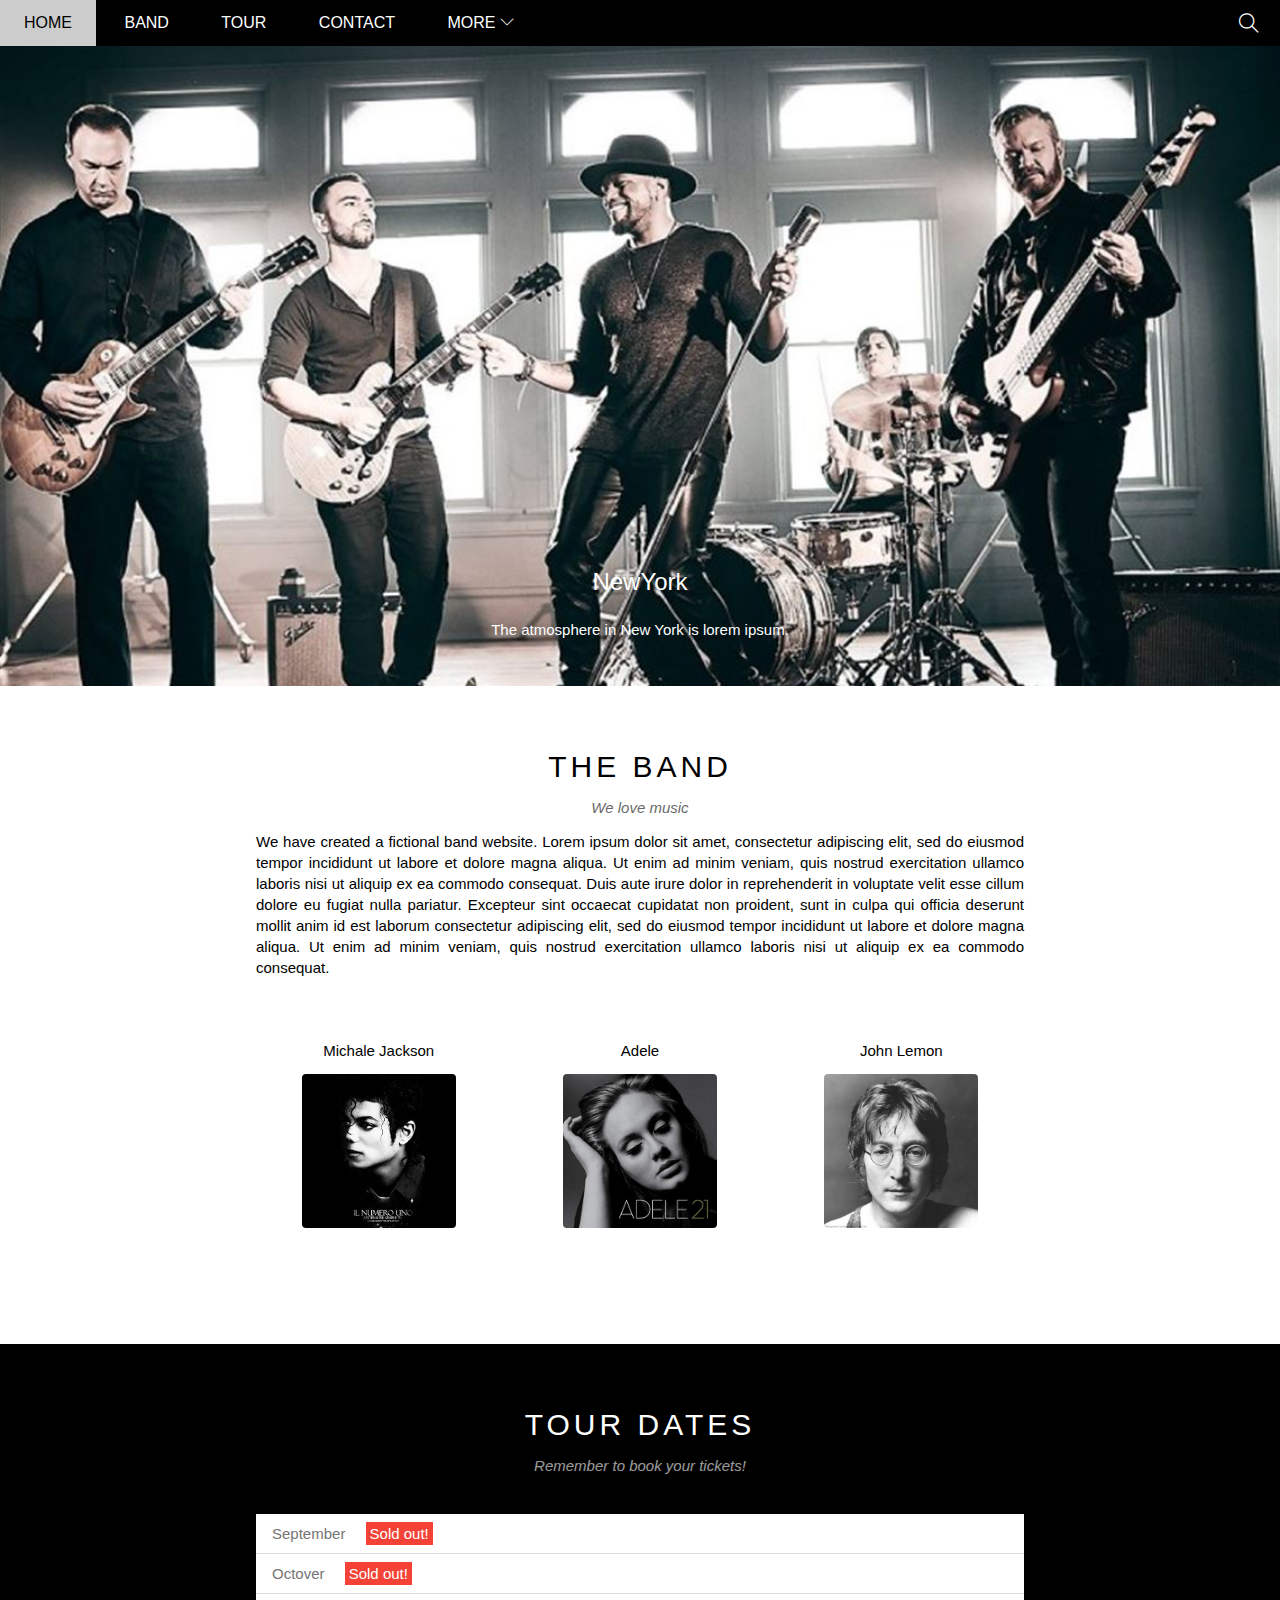
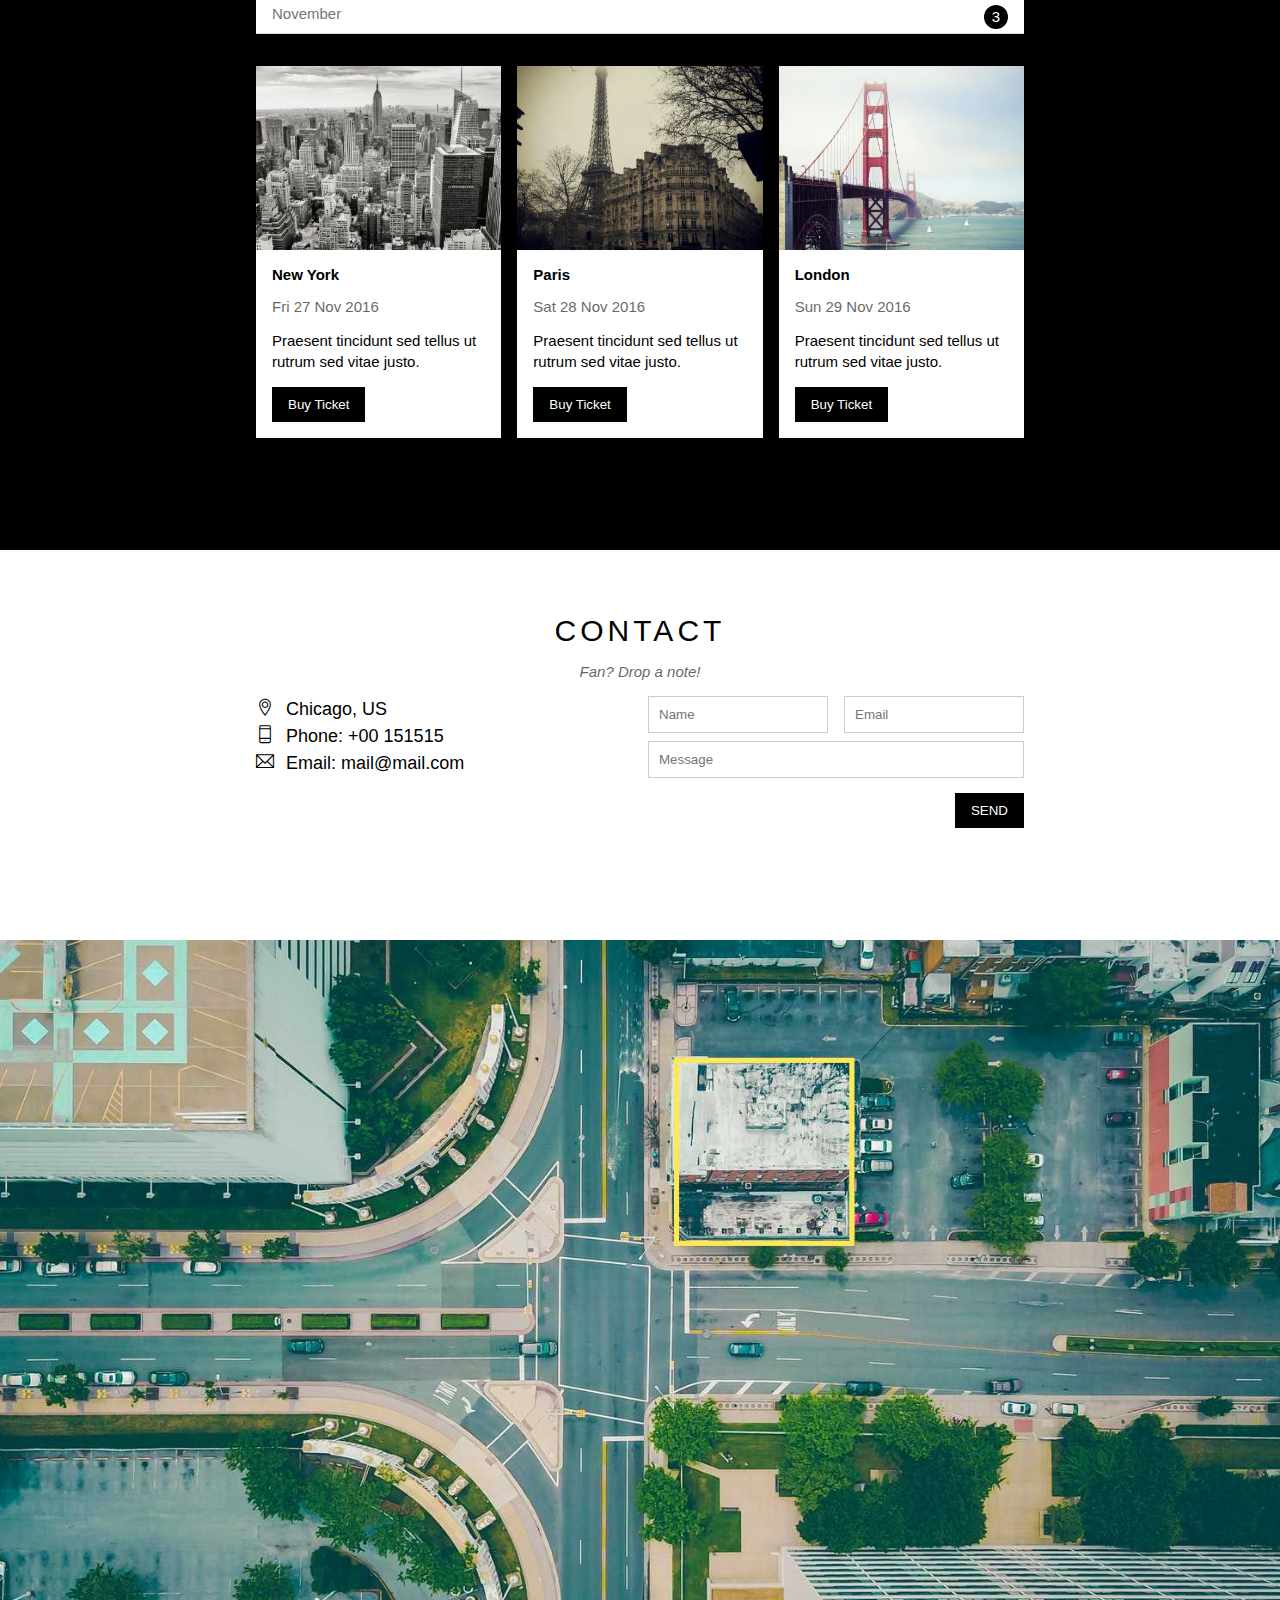
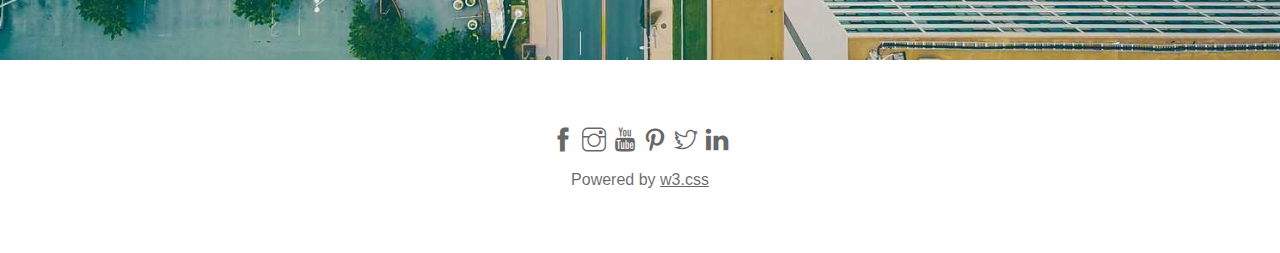
<file: index.html>
<!DOCTYPE html>
<html lang="en">
<head>
    <meta charset="UTF-8">
    <meta http-equiv="X-UA-Compatible" content="IE=edge">
    <meta name="viewport" content="width=device-width, initial-scale=1.0">
    <title>The Band</title>
    <link rel="icon" href="[data-uri]" type="image/x-icon" />
    <link rel="stylesheet" href="./assets/css/style.css">
    <link rel="stylesheet" href="./assets/font/themify-icons/themify-icons.css">
    <link rel="stylesheet" href="./assets/css/responsive.css">
</head>
<body>
    <div id="main">
        
        <div id="header">

            <ul id="nav">
                <li><a href="#">Home</a></li>
                <li><a href="#band">Band</a></li>
                <li><a href="#tour">Tour</a></li>
                <li><a href="#contact">Contact</a></li>
                <li><a href="#">
                    More
                        <i class="nav-arrow-down ti-angle-down"></i>
                </a>
                    <ul class="subnav">
                        <li><a href="#">Merchandise</a></li>
                        <li><a href="#">Extras</a></li>
                        <li><a href="#">Media</a></li>
                    </ul>
                </li>
                
            </ul>

            <div class="search-btn">
                <i class="search-icon ti-search"></i>
            </div>

            <div id="mobile-menu"  class="mobile-menu-btn">
                <i class="menu-icon ti-menu"></i>
            </div>

        </div>

        <div id="slider">
            <div class="text-content">
                <h2 class="text-heading">NewYork</h2>
                <div class="text-description">The atmosphere in New York is lorem ipsum.</div>
            </div>
        </div>

        <div id="content">
            <div id="band" class="content-section">
                <h2 class="section-heading">THE BAND</h2>
                <p class="section-sub-heading">We love music</p>
                <p class="about-text">
                    We have created a fictional band website. Lorem ipsum dolor sit amet, consectetur adipiscing elit, sed do eiusmod tempor incididunt ut labore et dolore magna aliqua. Ut enim ad minim veniam, quis nostrud exercitation ullamco laboris nisi ut aliquip ex ea commodo consequat. Duis aute irure dolor in reprehenderit in voluptate velit esse cillum dolore eu fugiat nulla pariatur. Excepteur sint occaecat cupidatat non proident, sunt in culpa qui officia deserunt mollit anim id est laborum consectetur adipiscing elit, sed do eiusmod tempor incididunt ut labore et dolore magna aliqua. Ut enim ad minim veniam, quis nostrud exercitation ullamco laboris nisi ut aliquip ex ea commodo consequat.
                </p>
                
                <div class="row member-list">
                    <div class="col col-third text-center s-col-full mt-32">
                    <p class="member-name">Michale Jackson</p>
                    <img src="./assets/img/team/member2.jpg" alt="Name" class="member-img">
                    </div>

                    <div class="col col-third text-center s-col-full mt-32">
                        <p class="member-name">Adele</p>
                        <img src="./assets/img/team/member3.jpg" alt="Name" class="member-img">
                        </div>

                    <div class="col col-third text-center s-col-full mt-32">
                        <p class="member-name">John Lemon</p>
                        <img src="./assets/img/team/member4.jpg" alt="Name" class="member-img">
                        </div>
                    
                      
                </div>    
            </div>

            <div id="tour" class="tour-section">
                <div class="content-section">
                    <h2 class="section-heading text-white">TOUR DATES</h2>
                    <p class="section-sub-heading text-white">Remember to book your tickets!</p>
                    <ul class="tickets-list">
                        <li>September <span class="sold-out">Sold out!</span></li>
                        <li>Octover <span class="sold-out">Sold out!</span></li>
                        <li>November <span class="quantity">3</span></li>
                    </ul>

                    <div class="row places-list">
                        <div class="col col-third mt-16 s-col-full">
                            <img src="./assets/img/places/place1.jpg" alt="New York" class="place-img">
                            <div class="place-body">
                                <h3 class="place-heading">New York</h3>
                                <p class="place-time">Fri 27 Nov 2016</p>
                                <p class="place-desc">Praesent tincidunt sed tellus ut rutrum sed vitae justo.</p>
                                <button class="btn js-buy-ticket">Buy Ticket</button>
                            </div>
                        </div>
    
                        <div class="col col-third mt-16 s-col-full">
                            <img src="./assets/img/places/place2.jpg" alt="New York" class="place-img">
                            <div class="place-body">
                                <h3 class="place-heading">Paris</h3>
                                <p class="place-time">Sat 28 Nov 2016</p>
                                <p class="place-desc">Praesent tincidunt sed tellus ut rutrum sed vitae justo.</p>
                                <button class="btn js-buy-ticket">Buy Ticket</button>
                            </div>
                        </div>
    
                        <div class="col col-third mt-16 s-col-full">
                            <img src="./assets/img/places/place3.jpg" alt="New York" class="place-img">
                            <div class="place-body">
                                <h3 class="place-heading">London</h3>
                                <p class="place-time">Sun 29 Nov 2016</p>
                                <p class="place-desc">Praesent tincidunt sed tellus ut rutrum sed vitae justo.</p>
                                <button class="btn js-buy-ticket">Buy Ticket</button>
                            </div>
                        </div>

                        
                    </div>
                </div>
                </div>

                

            <div id="contact" class="content-section">
                <h2 class="section-heading">CONTACT</h2>
                <p class="section-sub-heading">Fan? Drop a note!</p>
                
                <div class="row contact-content">

                    <div class="col col-half s-col-full contact-infor">
                        <p><i class="ti-location-pin"></i>Chicago, US</p>
                        <p><i class="ti-mobile"></i>Phone: +00 151515</p>
                        <p><i class="ti-email"></i>Email: mail@mail.com</p>
                    </div>

                    <div class="col col-half s-col-full contact-form">
                        <form action="">
                            <div class="row">
                                <div class="col col-half s-col-full">
                                    <input type="text" name="" id="" class="form-control" placeholder="Name" required>
                                </div>
                                <div class="col col-half s-col-full">
                                    <input type="email" name="" id="" class="form-control" placeholder="Email" required>
                                </div>

                                
                            </div>
                            <div class="row mt-8">
                                <div class="col col-full">
                                    <input type="text" name="" id="" class="form-control" placeholder="Message" required>
                                </div>
                            </div>

                            <input class="btn mt-16 pull-right" type="submit" value="SEND">
                        </form>
                    </div>
                </div>
            </div>

            
            <img src="./assets/img/fotter/map.jpg" alt="Map" class="map-section">
            

        </div>

        <div id="footer">
            <div class="social-list">
                <a href=""><i class="ti-facebook"></i></a>
                <a href=""><i class="ti-instagram"></i></a>
                <a href=""><i class="ti-youtube"></i></a>
                <a href=""><i class="ti-pinterest"></i></a>
                <a href=""><i class="ti-twitter"></i></a>
                <a href=""><i class="ti-linkedin"></i></a>
            </div>
            <p class="Copyright">Powered by <a href="https://www.w3schools.com/w3css/default.asp">w3.css</a></p>
        </div>

    </div>
    <div class="modal js-modal">
        <div class="modal-container js-modal-container">
            <div class="modal-close js-modal-close">
                <i class="ti-close"></i>

            </div>

            <div class="modal-header">
                <i class="modal-shopping-icon ti-bag"></i>
                Tickets
            </div>
            
            <div class="modal-body">
                <label for="ticket-quantity" class="modal-label">
                    <i class="ti-shopping-cart"></i>
                    Tickets, $15 per person
                </label>
                <input id="ticket-quantity" type="text" class="modal-input" placeholder="How many?">

                <label for="ticket-email" class="modal-label">
                    <i class="ti-user"></i>
                    Send To
                </label>
                <input id="ticket-email" type="text" class="modal-input" placeholder="Enter email...">
                
                <button id="buy-tickets">
                    Pay
                    <i class="ti-check"></i>
                </button>
            </div>

            <footer class="modal-footer">
                <p class="modal-help">Need <a href="">help?</a></p>
            </footer>
        </div>
    </div>

    
    <script>
        const buyBtns = document.querySelectorAll('.js-buy-ticket')
        const modal = document.querySelector('.modal')
        const modalClose = document.querySelector('.js-modal-close')

        const modalContainer = document.querySelector('.js-modal-container') // Ngăn việc click vào container thì đóng luôn

        //Hàm hiển thị mua đồ mua vé (thêm class open vào modal)
        function showbuyTickets() {
            modal.classList.add('open')
        }

        // Lặp qua từng thẻ button và nghe click
        for(const buyBtn of buyBtns) {
            buyBtn.addEventListener('click', showbuyTickets)
        }

        // Hàm ẩn modal mua vé (gỡ bỏ class open của modal)
        function hideBuyTickets() {
            modal.classList.remove('open')
        }

        //Nghe hành vi click vào button close
        modalClose.addEventListener('click', hideBuyTickets)

        modal.addEventListener('click',hideBuyTickets)

        modalContainer.addEventListener('click', function (event) {
            event.stopPropagation()
        })
        
    </script>
    
    <script>
        var header = document.getElementById('header');
        var mobileMenu = document.getElementById('mobile-menu');
        var headerHeight = header.clientHeight;

        // Đóng mở mobile menu
        mobileMenu.onclick = function(){
            var isClose = header.clientHeight === headerHeight;
            if(isClose){
                header.style.height ='auto';   
            }else {
                header.style.height = null;
            }
        }

        // Tự động đóng khi chọn menu
        var menuItems = document.querySelectorAll('#nav li a[href*="#"]')
        for(var i=0;i<menuItems.length;i++){
            var menuItem =menuItems[i];
            
            
            menuItem.onclick = function(Event) {
                var isParentMenu = this.nextElementSibling && this.nextElementSibling.classList.contains('subnav');
                if(isParentMenu){
                    Event.preventDefault();
                }
                else {
                    header.style.height = null;
                }
            }
        }
    </script>

</body>
</html>
</file>
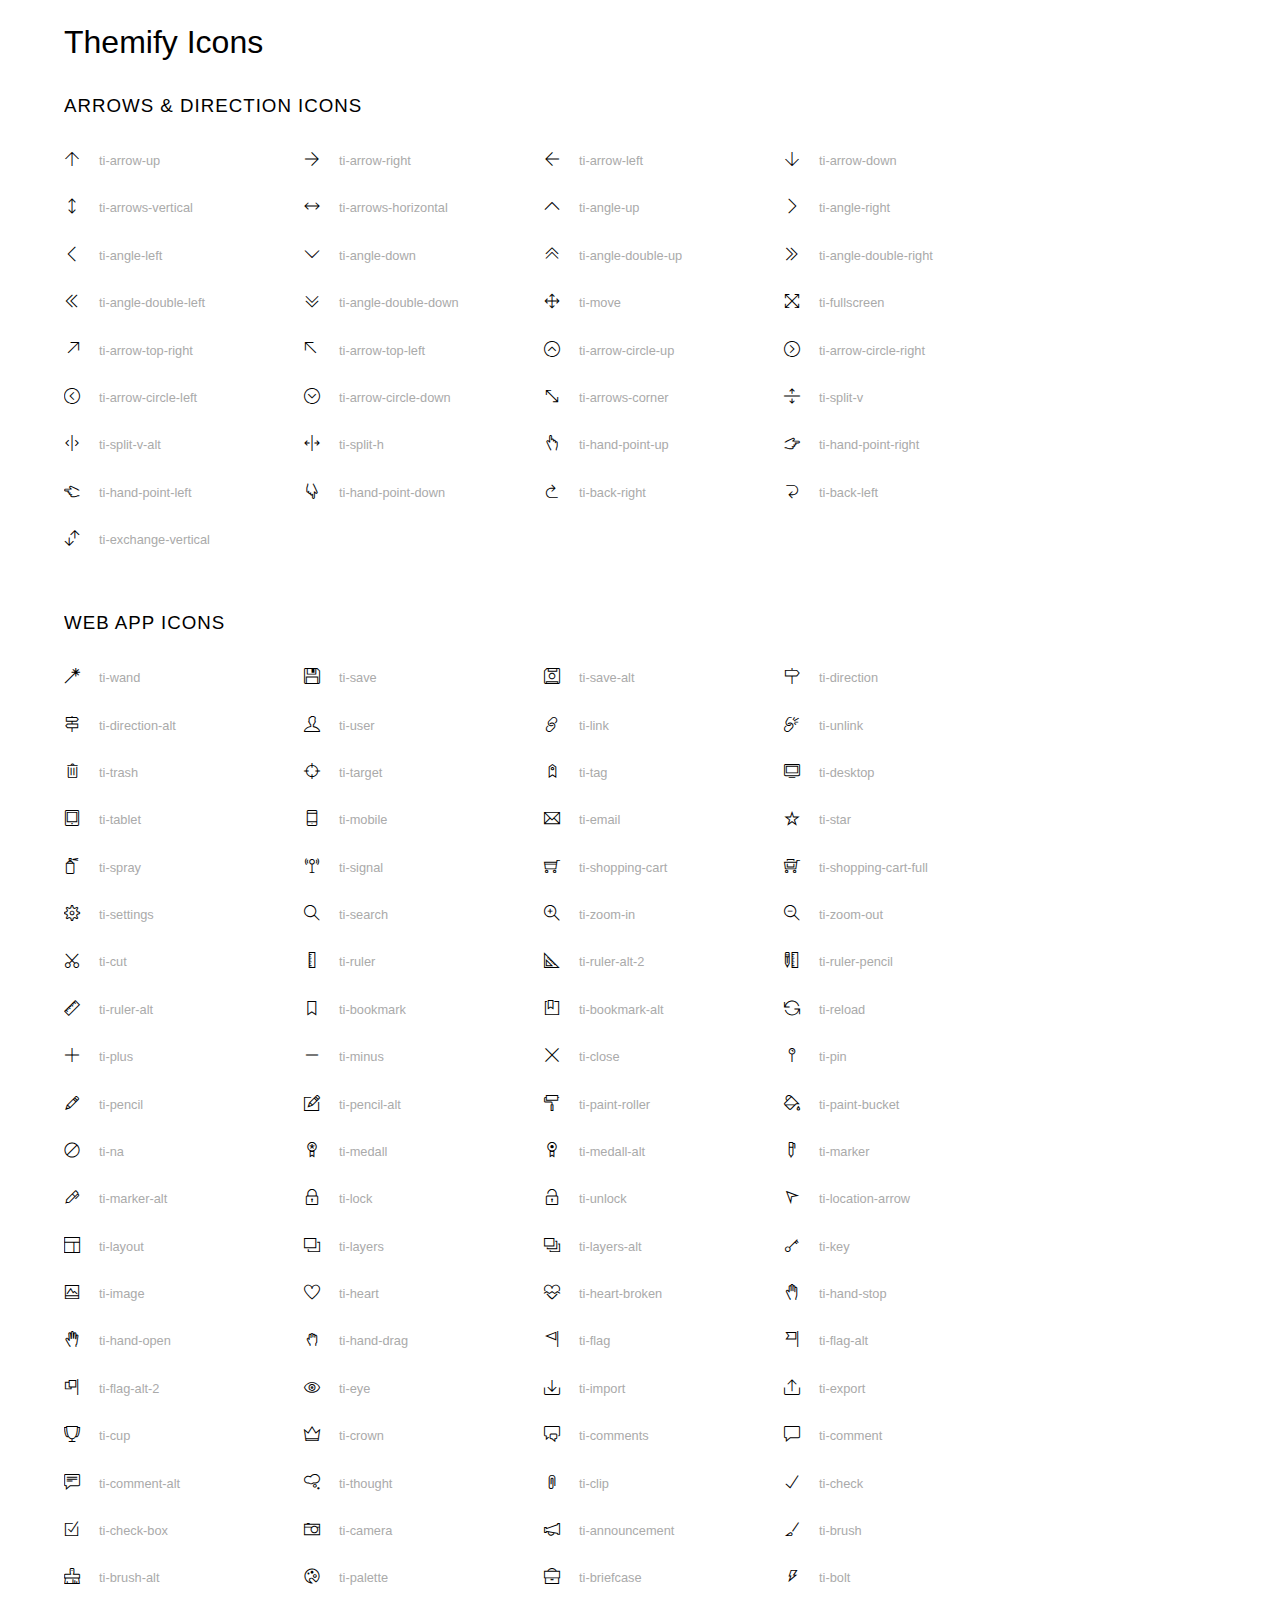
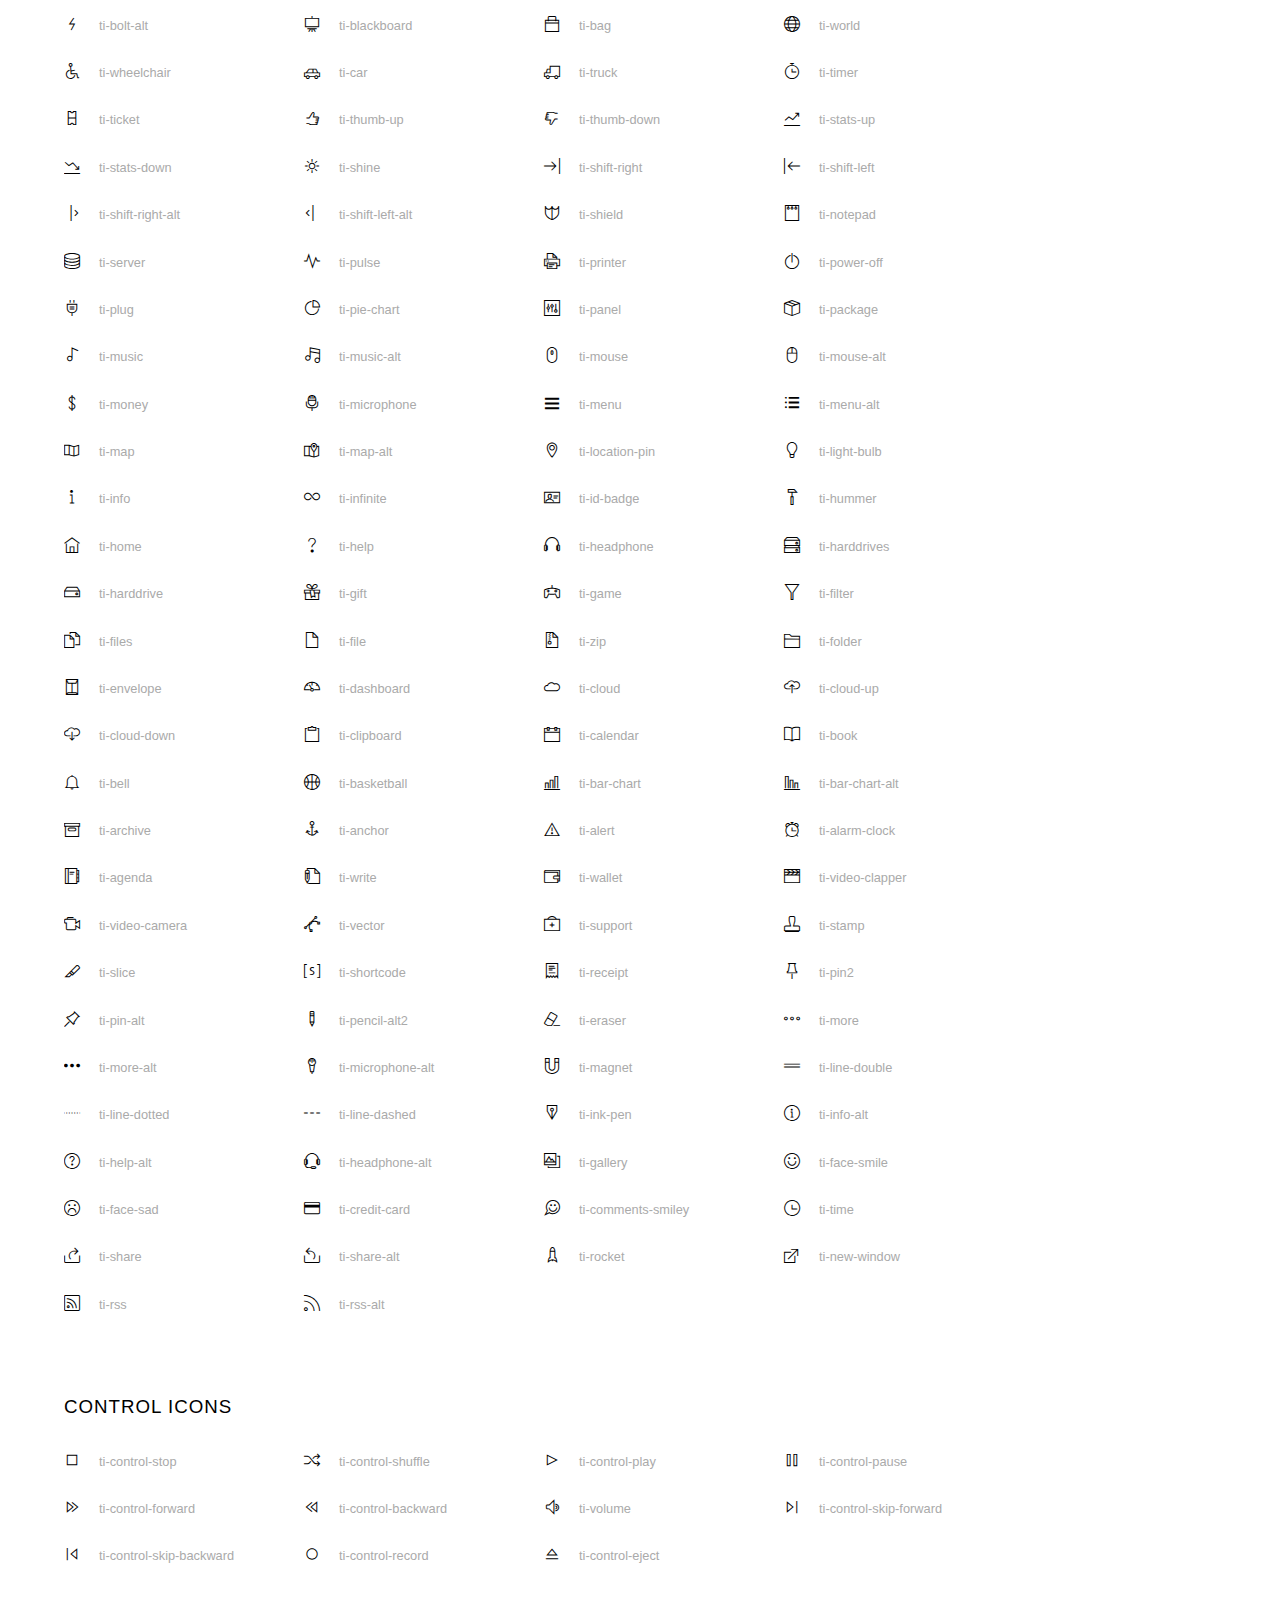
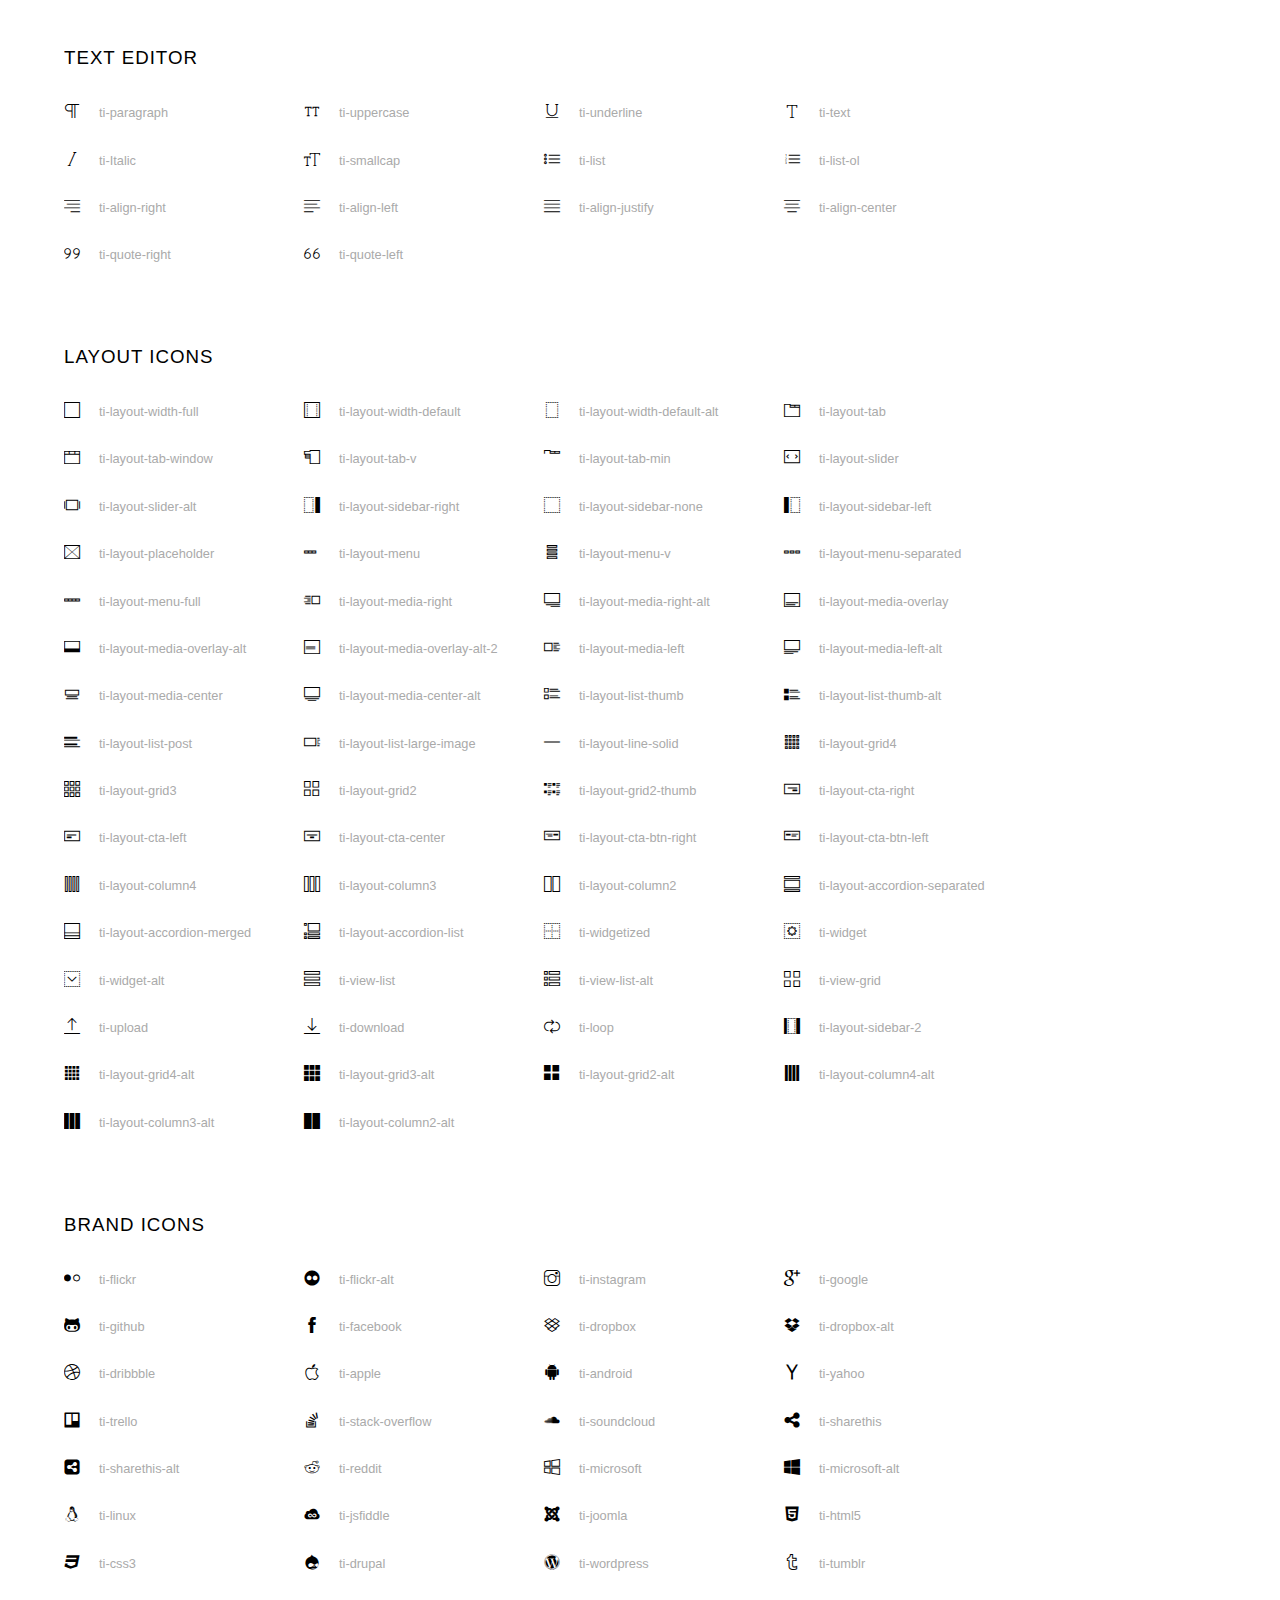
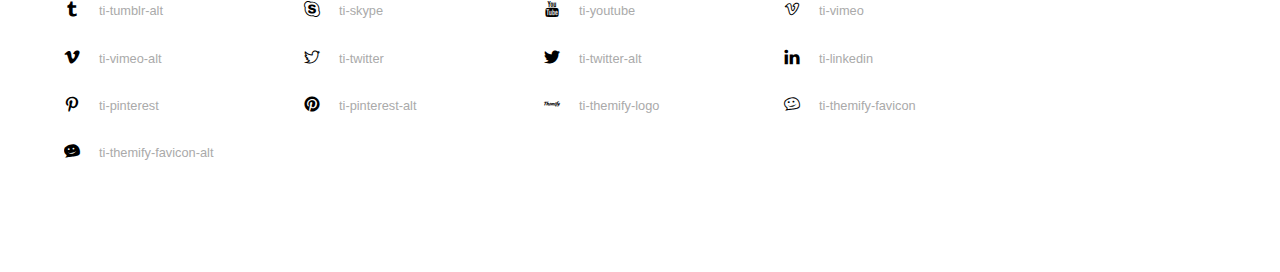
<file: assets/font/themify-icons/index.html>
<!doctype html>
<html>
<head>
	<meta charset="utf-8">
	<title>Themify Icon Font</title>
	<meta name="viewport" content="width=device-width">
	<link rel="stylesheet" href="demo-files/demo.css">
	<link rel="stylesheet" href="themify-icons.css">
	<!--[if lt IE 8]><!-->
	<link rel="stylesheet" href="ie7/ie7.css">
	<!--<![endif]-->
</head>
<body>
	<h1>Themify Icons</h1>

	<div class="icon-section">

		<div class="icon-section">
			<h3>Arrows &amp; Direction Icons </h3>

			<div class="icon-container">
				<span class="ti-arrow-up"></span><span class="icon-name"> ti-arrow-up</span>
			</div>
			<div class="icon-container">
				<span class="ti-arrow-right"></span><span class="icon-name"> ti-arrow-right</span>
			</div>
			<div class="icon-container">
				<span class="ti-arrow-left"></span><span class="icon-name"> ti-arrow-left</span>
			</div>
			<div class="icon-container">
				<span class="ti-arrow-down"></span><span class="icon-name"> ti-arrow-down</span>
			</div>
			<div class="icon-container">
				<span class="ti-arrows-vertical"></span><span class="icon-name"> ti-arrows-vertical</span>
			</div>
			<div class="icon-container">
				<span class="ti-arrows-horizontal"></span><span class="icon-name"> ti-arrows-horizontal</span>
			</div>
			<div class="icon-container">
				<span class="ti-angle-up"></span><span class="icon-name"> ti-angle-up</span>
			</div>
			<div class="icon-container">
				<span class="ti-angle-right"></span><span class="icon-name"> ti-angle-right</span>
			</div>
			<div class="icon-container">
				<span class="ti-angle-left"></span><span class="icon-name"> ti-angle-left</span>
			</div>
			<div class="icon-container">
				<span class="ti-angle-down"></span><span class="icon-name"> ti-angle-down</span>
			</div>	
			<div class="icon-container">
				<span class="ti-angle-double-up"></span><span class="icon-name"> ti-angle-double-up</span>
			</div>
			<div class="icon-container">
				<span class="ti-angle-double-right"></span><span class="icon-name"> ti-angle-double-right</span>
			</div>
			<div class="icon-container">
				<span class="ti-angle-double-left"></span><span class="icon-name"> ti-angle-double-left</span>
			</div>
			<div class="icon-container">
				<span class="ti-angle-double-down"></span><span class="icon-name"> ti-angle-double-down</span>
			</div>					
			<div class="icon-container">
				<span class="ti-move"></span><span class="icon-name"> ti-move</span>
			</div>
			<div class="icon-container">
				<span class="ti-fullscreen"></span><span class="icon-name"> ti-fullscreen</span>
			</div>
			<div class="icon-container">
				<span class="ti-arrow-top-right"></span><span class="icon-name"> ti-arrow-top-right</span>
			</div>
			<div class="icon-container">
				<span class="ti-arrow-top-left"></span><span class="icon-name"> ti-arrow-top-left</span>
			</div>
			<div class="icon-container">
				<span class="ti-arrow-circle-up"></span><span class="icon-name"> ti-arrow-circle-up</span>
			</div>
			<div class="icon-container">
				<span class="ti-arrow-circle-right"></span><span class="icon-name"> ti-arrow-circle-right</span>
			</div>
			<div class="icon-container">
				<span class="ti-arrow-circle-left"></span><span class="icon-name"> ti-arrow-circle-left</span>
			</div>
			<div class="icon-container">
				<span class="ti-arrow-circle-down"></span><span class="icon-name"> ti-arrow-circle-down</span>
			</div>
			<div class="icon-container">
				<span class="ti-arrows-corner"></span><span class="icon-name"> ti-arrows-corner</span>
			</div>
			<div class="icon-container">
				<span class="ti-split-v"></span><span class="icon-name"> ti-split-v</span>
			</div>

			<div class="icon-container">
				<span class="ti-split-v-alt"></span><span class="icon-name"> ti-split-v-alt</span>
			</div>
			<div class="icon-container">
				<span class="ti-split-h"></span><span class="icon-name"> ti-split-h</span>
			</div>
			<div class="icon-container">
				<span class="ti-hand-point-up"></span><span class="icon-name"> ti-hand-point-up</span>
			</div>
			<div class="icon-container">
				<span class="ti-hand-point-right"></span><span class="icon-name"> ti-hand-point-right</span>
			</div>
			<div class="icon-container">
				<span class="ti-hand-point-left"></span><span class="icon-name"> ti-hand-point-left</span>
			</div>
			<div class="icon-container">
				<span class="ti-hand-point-down"></span><span class="icon-name"> ti-hand-point-down</span>
			</div>
			<div class="icon-container">
				<span class="ti-back-right"></span><span class="icon-name"> ti-back-right</span>
			</div>
			<div class="icon-container">
				<span class="ti-back-left"></span><span class="icon-name"> ti-back-left</span>
			</div>
			<div class="icon-container">
				<span class="ti-exchange-vertical"></span><span class="icon-name"> ti-exchange-vertical</span>
			</div>

		</div> <!-- Arrows Icons -->



		<h3>Web App Icons</h3>
		
		<div class="icon-section">

			<div class="icon-container">
				<span class="ti-wand"></span><span class="icon-name"> ti-wand</span>
			</div>
			<div class="icon-container">
				<span class="ti-save"></span><span class="icon-name"> ti-save</span>
			</div>
			<div class="icon-container">
				<span class="ti-save-alt"></span><span class="icon-name"> ti-save-alt</span>
			</div>

			<div class="icon-container">
				<span class="ti-direction"></span><span class="icon-name"> ti-direction</span>
			</div>
			<div class="icon-container">
				<span class="ti-direction-alt"></span><span class="icon-name"> ti-direction-alt</span>
			</div>
			<div class="icon-container">
				<span class="ti-user"></span><span class="icon-name"> ti-user</span>
			</div>
			<div class="icon-container">
				<span class="ti-link"></span><span class="icon-name"> ti-link</span>
			</div>
			<div class="icon-container">
				<span class="ti-unlink"></span><span class="icon-name"> ti-unlink</span>
			</div>
			<div class="icon-container">
				<span class="ti-trash"></span><span class="icon-name"> ti-trash</span>
			</div>
			<div class="icon-container">
				<span class="ti-target"></span><span class="icon-name"> ti-target</span>
			</div>
			<div class="icon-container">
				<span class="ti-tag"></span><span class="icon-name"> ti-tag</span>
			</div>
			<div class="icon-container">
				<span class="ti-desktop"></span><span class="icon-name"> ti-desktop</span>
			</div>
			<div class="icon-container">
				<span class="ti-tablet"></span><span class="icon-name"> ti-tablet</span>
			</div>
			<div class="icon-container">
				<span class="ti-mobile"></span><span class="icon-name"> ti-mobile</span>
			</div>
			<div class="icon-container">
				<span class="ti-email"></span><span class="icon-name"> ti-email</span>
			</div>	
			<div class="icon-container">
				<span class="ti-star"></span><span class="icon-name"> ti-star</span>
			</div>
			<div class="icon-container">
				<span class="ti-spray"></span><span class="icon-name"> ti-spray</span>
			</div>
			<div class="icon-container">
				<span class="ti-signal"></span><span class="icon-name"> ti-signal</span>
			</div>
			<div class="icon-container">
				<span class="ti-shopping-cart"></span><span class="icon-name"> ti-shopping-cart</span>
			</div>
			<div class="icon-container">
				<span class="ti-shopping-cart-full"></span><span class="icon-name"> ti-shopping-cart-full</span>
			</div>
			<div class="icon-container">
				<span class="ti-settings"></span><span class="icon-name"> ti-settings</span>
			</div>
			<div class="icon-container">
				<span class="ti-search"></span><span class="icon-name"> ti-search</span>
			</div>
			<div class="icon-container">
				<span class="ti-zoom-in"></span><span class="icon-name"> ti-zoom-in</span>
			</div>
			<div class="icon-container">
				<span class="ti-zoom-out"></span><span class="icon-name"> ti-zoom-out</span>
			</div>
			<div class="icon-container">
				<span class="ti-cut"></span><span class="icon-name"> ti-cut</span>
			</div>
			<div class="icon-container">
				<span class="ti-ruler"></span><span class="icon-name"> ti-ruler</span>
			</div>
			<div class="icon-container">
				<span class="ti-ruler-alt-2"></span><span class="icon-name"> ti-ruler-alt-2</span>
			</div>			
			<div class="icon-container">
				<span class="ti-ruler-pencil"></span><span class="icon-name"> ti-ruler-pencil</span>
			</div>
			<div class="icon-container">
				<span class="ti-ruler-alt"></span><span class="icon-name"> ti-ruler-alt</span>
			</div>
			<div class="icon-container">
				<span class="ti-bookmark"></span><span class="icon-name"> ti-bookmark</span>
			</div>
			<div class="icon-container">
				<span class="ti-bookmark-alt"></span><span class="icon-name"> ti-bookmark-alt</span>
			</div>
			<div class="icon-container">
				<span class="ti-reload"></span><span class="icon-name"> ti-reload</span>
			</div>
			<div class="icon-container">
				<span class="ti-plus"></span><span class="icon-name"> ti-plus</span>
			</div>
			<div class="icon-container">
				<span class="ti-minus"></span><span class="icon-name"> ti-minus</span>
			</div>
			<div class="icon-container">
				<span class="ti-close"></span><span class="icon-name"> ti-close</span>
			</div>			
			<div class="icon-container">
				<span class="ti-pin"></span><span class="icon-name"> ti-pin</span>
			</div>
			<div class="icon-container">
				<span class="ti-pencil"></span><span class="icon-name"> ti-pencil</span>
			</div>
					
		  	<div class="icon-container">
				<span class="ti-pencil-alt"></span><span class="icon-name"> ti-pencil-alt</span>
			</div>
			<div class="icon-container">
				<span class="ti-paint-roller"></span><span class="icon-name"> ti-paint-roller</span>
			</div>
			<div class="icon-container">
				<span class="ti-paint-bucket"></span><span class="icon-name"> ti-paint-bucket</span>
			</div>
			<div class="icon-container">
				<span class="ti-na"></span><span class="icon-name"> ti-na</span>
			</div>
			<div class="icon-container">
				<span class="ti-medall"></span><span class="icon-name"> ti-medall</span>
			</div>
			<div class="icon-container">
				<span class="ti-medall-alt"></span><span class="icon-name"> ti-medall-alt</span>
			</div>
			<div class="icon-container">
				<span class="ti-marker"></span><span class="icon-name"> ti-marker</span>
			</div>
			<div class="icon-container">
				<span class="ti-marker-alt"></span><span class="icon-name"> ti-marker-alt</span>
			</div>

			<div class="icon-container">
				<span class="ti-lock"></span><span class="icon-name"> ti-lock</span>
			</div>
			<div class="icon-container">
				<span class="ti-unlock"></span><span class="icon-name"> ti-unlock</span>
			</div>
			<div class="icon-container">
				<span class="ti-location-arrow"></span><span class="icon-name"> ti-location-arrow</span>
			</div>
			<div class="icon-container">
				<span class="ti-layout"></span><span class="icon-name"> ti-layout</span>
			</div>
			<div class="icon-container">
				<span class="ti-layers"></span><span class="icon-name"> ti-layers</span>
			</div>
			<div class="icon-container">
				<span class="ti-layers-alt"></span><span class="icon-name"> ti-layers-alt</span>
			</div>
			<div class="icon-container">
				<span class="ti-key"></span><span class="icon-name"> ti-key</span>
			</div>
			<div class="icon-container">
				<span class="ti-image"></span><span class="icon-name"> ti-image</span>
			</div>
			<div class="icon-container">
				<span class="ti-heart"></span><span class="icon-name"> ti-heart</span>
			</div>
			<div class="icon-container">
				<span class="ti-heart-broken"></span><span class="icon-name"> ti-heart-broken</span>
			</div>
			<div class="icon-container">
				<span class="ti-hand-stop"></span><span class="icon-name"> ti-hand-stop</span>
			</div>
			<div class="icon-container">
				<span class="ti-hand-open"></span><span class="icon-name"> ti-hand-open</span>
			</div>
			<div class="icon-container">
				<span class="ti-hand-drag"></span><span class="icon-name"> ti-hand-drag</span>
			</div>
			<div class="icon-container">
				<span class="ti-flag"></span><span class="icon-name"> ti-flag</span>
			</div>
			<div class="icon-container">
				<span class="ti-flag-alt"></span><span class="icon-name"> ti-flag-alt</span>
			</div>
			<div class="icon-container">
				<span class="ti-flag-alt-2"></span><span class="icon-name"> ti-flag-alt-2</span>
			</div>
			<div class="icon-container">
				<span class="ti-eye"></span><span class="icon-name"> ti-eye</span>
			</div>
			<div class="icon-container">
				<span class="ti-import"></span><span class="icon-name"> ti-import</span>
			</div>			
			<div class="icon-container">
				<span class="ti-export"></span><span class="icon-name"> ti-export</span>
			</div>
			<div class="icon-container">
				<span class="ti-cup"></span><span class="icon-name"> ti-cup</span>
			</div>
			<div class="icon-container">
				<span class="ti-crown"></span><span class="icon-name"> ti-crown</span>
			</div>
			<div class="icon-container">
				<span class="ti-comments"></span><span class="icon-name"> ti-comments</span>
			</div>
			<div class="icon-container">
				<span class="ti-comment"></span><span class="icon-name"> ti-comment</span>
			</div>
			<div class="icon-container">
				<span class="ti-comment-alt"></span><span class="icon-name"> ti-comment-alt</span>
			</div>
			<div class="icon-container">
				<span class="ti-thought"></span><span class="icon-name"> ti-thought</span>
			</div>			
			<div class="icon-container">
				<span class="ti-clip"></span><span class="icon-name"> ti-clip</span>
			</div>

			<div class="icon-container">
				<span class="ti-check"></span><span class="icon-name"> ti-check</span>
			</div>
			<div class="icon-container">
				<span class="ti-check-box"></span><span class="icon-name"> ti-check-box</span>
			</div>
			<div class="icon-container">
				<span class="ti-camera"></span><span class="icon-name"> ti-camera</span>
			</div>
			<div class="icon-container">
				<span class="ti-announcement"></span><span class="icon-name"> ti-announcement</span>
			</div>
			<div class="icon-container">
				<span class="ti-brush"></span><span class="icon-name"> ti-brush</span>
			</div>
			<div class="icon-container">
				<span class="ti-brush-alt"></span><span class="icon-name"> ti-brush-alt</span>
			</div>
			<div class="icon-container">
				<span class="ti-palette"></span><span class="icon-name"> ti-palette</span>
			</div>			
			<div class="icon-container">
				<span class="ti-briefcase"></span><span class="icon-name"> ti-briefcase</span>
			</div>
			<div class="icon-container">
				<span class="ti-bolt"></span><span class="icon-name"> ti-bolt</span>
			</div>
			<div class="icon-container">
				<span class="ti-bolt-alt"></span><span class="icon-name"> ti-bolt-alt</span>
			</div>
			<div class="icon-container">
				<span class="ti-blackboard"></span><span class="icon-name"> ti-blackboard</span>
			</div>
			<div class="icon-container">
				<span class="ti-bag"></span><span class="icon-name"> ti-bag</span>
			</div>
			<div class="icon-container">
				<span class="ti-world"></span><span class="icon-name"> ti-world</span>
			</div>
			<div class="icon-container">
				<span class="ti-wheelchair"></span><span class="icon-name"> ti-wheelchair</span>
			</div>
			<div class="icon-container">
				<span class="ti-car"></span><span class="icon-name"> ti-car</span>
			</div>
			<div class="icon-container">
				<span class="ti-truck"></span><span class="icon-name"> ti-truck</span>
			</div>
			<div class="icon-container">
				<span class="ti-timer"></span><span class="icon-name"> ti-timer</span>
			</div>
			<div class="icon-container">
				<span class="ti-ticket"></span><span class="icon-name"> ti-ticket</span>
			</div>
			<div class="icon-container">
				<span class="ti-thumb-up"></span><span class="icon-name"> ti-thumb-up</span>
			</div>
			<div class="icon-container">
				<span class="ti-thumb-down"></span><span class="icon-name"> ti-thumb-down</span>
			</div>

			<div class="icon-container">
				<span class="ti-stats-up"></span><span class="icon-name"> ti-stats-up</span>
			</div>
			<div class="icon-container">
				<span class="ti-stats-down"></span><span class="icon-name"> ti-stats-down</span>
			</div>
			<div class="icon-container">
				<span class="ti-shine"></span><span class="icon-name"> ti-shine</span>
			</div>
			<div class="icon-container">
				<span class="ti-shift-right"></span><span class="icon-name"> ti-shift-right</span>
			</div>
			<div class="icon-container">
				<span class="ti-shift-left"></span><span class="icon-name"> ti-shift-left</span>
			</div>

			<div class="icon-container">
				<span class="ti-shift-right-alt"></span><span class="icon-name"> ti-shift-right-alt</span>
			</div>
			<div class="icon-container">
				<span class="ti-shift-left-alt"></span><span class="icon-name"> ti-shift-left-alt</span>
			</div>
			<div class="icon-container">
				<span class="ti-shield"></span><span class="icon-name"> ti-shield</span>
			</div>
			<div class="icon-container">
				<span class="ti-notepad"></span><span class="icon-name"> ti-notepad</span>
			</div>
			<div class="icon-container">
				<span class="ti-server"></span><span class="icon-name"> ti-server</span>
			</div>

			<div class="icon-container">
				<span class="ti-pulse"></span><span class="icon-name"> ti-pulse</span>
			</div>
			<div class="icon-container">
				<span class="ti-printer"></span><span class="icon-name"> ti-printer</span>
			</div>
			<div class="icon-container">
				<span class="ti-power-off"></span><span class="icon-name"> ti-power-off</span>
			</div>
			<div class="icon-container">
				<span class="ti-plug"></span><span class="icon-name"> ti-plug</span>
			</div>
			<div class="icon-container">
				<span class="ti-pie-chart"></span><span class="icon-name"> ti-pie-chart</span>
			</div>

			<div class="icon-container">
				<span class="ti-panel"></span><span class="icon-name"> ti-panel</span>
			</div>
			<div class="icon-container">
				<span class="ti-package"></span><span class="icon-name"> ti-package</span>
			</div>
			<div class="icon-container">
				<span class="ti-music"></span><span class="icon-name"> ti-music</span>
			</div>
			<div class="icon-container">
				<span class="ti-music-alt"></span><span class="icon-name"> ti-music-alt</span>
			</div>
			<div class="icon-container">
				<span class="ti-mouse"></span><span class="icon-name"> ti-mouse</span>
			</div>
			<div class="icon-container">
				<span class="ti-mouse-alt"></span><span class="icon-name"> ti-mouse-alt</span>
			</div>
			<div class="icon-container">
				<span class="ti-money"></span><span class="icon-name"> ti-money</span>
			</div>
			<div class="icon-container">
				<span class="ti-microphone"></span><span class="icon-name"> ti-microphone</span>
			</div>
			<div class="icon-container">
				<span class="ti-menu"></span><span class="icon-name"> ti-menu</span>
			</div>
			<div class="icon-container">
				<span class="ti-menu-alt"></span><span class="icon-name"> ti-menu-alt</span>
			</div>
			<div class="icon-container">
				<span class="ti-map"></span><span class="icon-name"> ti-map</span>
			</div>
			<div class="icon-container">
				<span class="ti-map-alt"></span><span class="icon-name"> ti-map-alt</span>
			</div>

			<div class="icon-container">
				<span class="ti-location-pin"></span><span class="icon-name"> ti-location-pin</span>
			</div>

			<div class="icon-container">
				<span class="ti-light-bulb"></span><span class="icon-name"> ti-light-bulb</span>
			</div>
			<div class="icon-container">
				<span class="ti-info"></span><span class="icon-name"> ti-info</span>
			</div>
			<div class="icon-container">
				<span class="ti-infinite"></span><span class="icon-name"> ti-infinite</span>
			</div>
			<div class="icon-container">
				<span class="ti-id-badge"></span><span class="icon-name"> ti-id-badge</span>
			</div>
			<div class="icon-container">
				<span class="ti-hummer"></span><span class="icon-name"> ti-hummer</span>
			</div>
			<div class="icon-container">
				<span class="ti-home"></span><span class="icon-name"> ti-home</span>
			</div>
			<div class="icon-container">
				<span class="ti-help"></span><span class="icon-name"> ti-help</span>
			</div>
			<div class="icon-container">
				<span class="ti-headphone"></span><span class="icon-name"> ti-headphone</span>
			</div>
			<div class="icon-container">
				<span class="ti-harddrives"></span><span class="icon-name"> ti-harddrives</span>
			</div>
			<div class="icon-container">
				<span class="ti-harddrive"></span><span class="icon-name"> ti-harddrive</span>
			</div>
			<div class="icon-container">
				<span class="ti-gift"></span><span class="icon-name"> ti-gift</span>
			</div>
			<div class="icon-container">
				<span class="ti-game"></span><span class="icon-name"> ti-game</span>
			</div>
			<div class="icon-container">
				<span class="ti-filter"></span><span class="icon-name"> ti-filter</span>
			</div>
			<div class="icon-container">
				<span class="ti-files"></span><span class="icon-name"> ti-files</span>
			</div>
			<div class="icon-container">
				<span class="ti-file"></span><span class="icon-name"> ti-file</span>
			</div>
			<div class="icon-container">
				<span class="ti-zip"></span><span class="icon-name"> ti-zip</span>
			</div>
			<div class="icon-container">
				<span class="ti-folder"></span><span class="icon-name"> ti-folder</span>
			</div>			
			<div class="icon-container">
				<span class="ti-envelope"></span><span class="icon-name"> ti-envelope</span>
			</div>


			<div class="icon-container">
				<span class="ti-dashboard"></span><span class="icon-name"> ti-dashboard</span>
			</div>
			<div class="icon-container">
				<span class="ti-cloud"></span><span class="icon-name"> ti-cloud</span>
			</div>
			<div class="icon-container">
				<span class="ti-cloud-up"></span><span class="icon-name"> ti-cloud-up</span>
			</div>
			<div class="icon-container">
				<span class="ti-cloud-down"></span><span class="icon-name"> ti-cloud-down</span>
			</div>
			<div class="icon-container">
				<span class="ti-clipboard"></span><span class="icon-name"> ti-clipboard</span>
			</div>
			<div class="icon-container">
				<span class="ti-calendar"></span><span class="icon-name"> ti-calendar</span>
			</div>
			<div class="icon-container">
				<span class="ti-book"></span><span class="icon-name"> ti-book</span>
			</div>
			<div class="icon-container">
				<span class="ti-bell"></span><span class="icon-name"> ti-bell</span>
			</div>
			<div class="icon-container">
				<span class="ti-basketball"></span><span class="icon-name"> ti-basketball</span>
			</div>
			<div class="icon-container">
				<span class="ti-bar-chart"></span><span class="icon-name"> ti-bar-chart</span>
			</div>
			<div class="icon-container">
				<span class="ti-bar-chart-alt"></span><span class="icon-name"> ti-bar-chart-alt</span>
			</div>


			<div class="icon-container">
				<span class="ti-archive"></span><span class="icon-name"> ti-archive</span>
			</div>
			<div class="icon-container">
				<span class="ti-anchor"></span><span class="icon-name"> ti-anchor</span>
			</div>

			<div class="icon-container">
				<span class="ti-alert"></span><span class="icon-name"> ti-alert</span>
			</div>
			<div class="icon-container">
				<span class="ti-alarm-clock"></span><span class="icon-name"> ti-alarm-clock</span>
			</div>
			<div class="icon-container">
				<span class="ti-agenda"></span><span class="icon-name"> ti-agenda</span>
			</div>
			<div class="icon-container">
				<span class="ti-write"></span><span class="icon-name"> ti-write</span>
			</div>

			<div class="icon-container">
				<span class="ti-wallet"></span><span class="icon-name"> ti-wallet</span>
			</div>
			<div class="icon-container">
				<span class="ti-video-clapper"></span><span class="icon-name"> ti-video-clapper</span>
			</div>
			<div class="icon-container">
				<span class="ti-video-camera"></span><span class="icon-name"> ti-video-camera</span>
			</div>
			<div class="icon-container">
				<span class="ti-vector"></span><span class="icon-name"> ti-vector</span>
			</div>

			<div class="icon-container">
				<span class="ti-support"></span><span class="icon-name"> ti-support</span>
			</div>
			<div class="icon-container">
				<span class="ti-stamp"></span><span class="icon-name"> ti-stamp</span>
			</div>
			<div class="icon-container">
				<span class="ti-slice"></span><span class="icon-name"> ti-slice</span>
			</div>
			<div class="icon-container">
				<span class="ti-shortcode"></span><span class="icon-name"> ti-shortcode</span>
			</div>
			<div class="icon-container">
				<span class="ti-receipt"></span><span class="icon-name"> ti-receipt</span>
			</div>
			<div class="icon-container">
				<span class="ti-pin2"></span><span class="icon-name"> ti-pin2</span>
			</div>
			<div class="icon-container">
				<span class="ti-pin-alt"></span><span class="icon-name"> ti-pin-alt</span>
			</div>
			<div class="icon-container">
				<span class="ti-pencil-alt2"></span><span class="icon-name"> ti-pencil-alt2</span>
			</div>
			<div class="icon-container">
				<span class="ti-eraser"></span><span class="icon-name"> ti-eraser</span>
			</div>			
			<div class="icon-container">
				<span class="ti-more"></span><span class="icon-name"> ti-more</span>
			</div>
			<div class="icon-container">
				<span class="ti-more-alt"></span><span class="icon-name"> ti-more-alt</span>
			</div>
			<div class="icon-container">
				<span class="ti-microphone-alt"></span><span class="icon-name"> ti-microphone-alt</span>
			</div>
			<div class="icon-container">
				<span class="ti-magnet"></span><span class="icon-name"> ti-magnet</span>
			</div>
			<div class="icon-container">
				<span class="ti-line-double"></span><span class="icon-name"> ti-line-double</span>
			</div>
			<div class="icon-container">
				<span class="ti-line-dotted"></span><span class="icon-name"> ti-line-dotted</span>
			</div>
			<div class="icon-container">
				<span class="ti-line-dashed"></span><span class="icon-name"> ti-line-dashed</span>
			</div>

			<div class="icon-container">
				<span class="ti-ink-pen"></span><span class="icon-name"> ti-ink-pen</span>
			</div>
			<div class="icon-container">
				<span class="ti-info-alt"></span><span class="icon-name"> ti-info-alt</span>
			</div>
			<div class="icon-container">
				<span class="ti-help-alt"></span><span class="icon-name"> ti-help-alt</span>
			</div>
			<div class="icon-container">
				<span class="ti-headphone-alt"></span><span class="icon-name"> ti-headphone-alt</span>
			</div>

			<div class="icon-container">
				<span class="ti-gallery"></span><span class="icon-name"> ti-gallery</span>
			</div>
			<div class="icon-container">
				<span class="ti-face-smile"></span><span class="icon-name"> ti-face-smile</span>
			</div>
			<div class="icon-container">
				<span class="ti-face-sad"></span><span class="icon-name"> ti-face-sad</span>
			</div>
			<div class="icon-container">
				<span class="ti-credit-card"></span><span class="icon-name"> ti-credit-card</span>
			</div>
			<div class="icon-container">
				<span class="ti-comments-smiley"></span><span class="icon-name"> ti-comments-smiley</span>
			</div>
			<div class="icon-container">
				<span class="ti-time"></span><span class="icon-name"> ti-time</span>
			</div>
			<div class="icon-container">
				<span class="ti-share"></span><span class="icon-name"> ti-share</span>
			</div>
			<div class="icon-container">
				<span class="ti-share-alt"></span><span class="icon-name"> ti-share-alt</span>
			</div>
			<div class="icon-container">
				<span class="ti-rocket"></span><span class="icon-name"> ti-rocket</span>
			</div>

			<div class="icon-container">
				<span class="ti-new-window"></span><span class="icon-name"> ti-new-window</span>
			</div>

			<div class="icon-container">
				<span class="ti-rss"></span><span class="icon-name"> ti-rss</span>
			</div>

			<div class="icon-container">
				<span class="ti-rss-alt"></span><span class="icon-name"> ti-rss-alt</span>
			</div>
			
		</div><!-- Web App Icons -->


		<div class="icon-section">
			<h3>Control Icons</h3>
			<div class="icon-container">
				<span class="ti-control-stop"></span><span class="icon-name"> ti-control-stop</span>
			</div>
			<div class="icon-container">
				<span class="ti-control-shuffle"></span><span class="icon-name"> ti-control-shuffle</span>
			</div>
			<div class="icon-container">
				<span class="ti-control-play"></span><span class="icon-name"> ti-control-play</span>
			</div>
			<div class="icon-container">
				<span class="ti-control-pause"></span><span class="icon-name"> ti-control-pause</span>
			</div>
			<div class="icon-container">
				<span class="ti-control-forward"></span><span class="icon-name"> ti-control-forward</span>
			</div>
			<div class="icon-container">
				<span class="ti-control-backward"></span><span class="icon-name"> ti-control-backward</span>
			</div>	
			<div class="icon-container">
				<span class="ti-volume"></span><span class="icon-name"> ti-volume</span>
			</div>
			<div class="icon-container">
				<span class="ti-control-skip-forward"></span><span class="icon-name"> ti-control-skip-forward</span>
			</div>
			<div class="icon-container">
				<span class="ti-control-skip-backward"></span><span class="icon-name"> ti-control-skip-backward</span>
			</div>
			<div class="icon-container">
				<span class="ti-control-record"></span><span class="icon-name"> ti-control-record</span>
			</div>
			<div class="icon-container">
				<span class="ti-control-eject"></span><span class="icon-name"> ti-control-eject</span>
			</div>			
		</div> <!-- Control Icons -->


		<div class="icon-section">
			<h3>Text Editor</h3>

			<div class="icon-container">
				<span class="ti-paragraph"></span><span class="icon-name"> ti-paragraph</span>
			</div>
			<div class="icon-container">
				<span class="ti-uppercase"></span><span class="icon-name"> ti-uppercase</span>
			</div>

			<div class="icon-container">
				<span class="ti-underline"></span><span class="icon-name"> ti-underline</span>
			</div>
			<div class="icon-container">
				<span class="ti-text"></span><span class="icon-name"> ti-text</span>
			</div>
			<div class="icon-container">
				<span class="ti-Italic"></span><span class="icon-name"> ti-Italic</span>
			</div>
			<div class="icon-container">
				<span class="ti-smallcap"></span><span class="icon-name"> ti-smallcap</span>
			</div>
			<div class="icon-container">
				<span class="ti-list"></span><span class="icon-name"> ti-list</span>
			</div>
			<div class="icon-container">
				<span class="ti-list-ol"></span><span class="icon-name"> ti-list-ol</span>
			</div>
			<div class="icon-container">
				<span class="ti-align-right"></span><span class="icon-name"> ti-align-right</span>
			</div>
			<div class="icon-container">
				<span class="ti-align-left"></span><span class="icon-name"> ti-align-left</span>
			</div>
			<div class="icon-container">
				<span class="ti-align-justify"></span><span class="icon-name"> ti-align-justify</span>
			</div>
			<div class="icon-container">
				<span class="ti-align-center"></span><span class="icon-name"> ti-align-center</span>
			</div>
			<div class="icon-container">
				<span class="ti-quote-right"></span><span class="icon-name"> ti-quote-right</span>
			</div>
			<div class="icon-container">
				<span class="ti-quote-left"></span><span class="icon-name"> ti-quote-left</span>
			</div>

		</div> <!-- Text Editor -->



		<div class="icon-section">
			<h3>Layout Icons</h3>
			<div class="icon-container">
				<span class="ti-layout-width-full"></span><span class="icon-name"> ti-layout-width-full</span>
			</div>
			<div class="icon-container">
				<span class="ti-layout-width-default"></span><span class="icon-name"> ti-layout-width-default</span>
			</div>
			<div class="icon-container">
				<span class="ti-layout-width-default-alt"></span><span class="icon-name"> ti-layout-width-default-alt</span>
			</div>
			<div class="icon-container">
				<span class="ti-layout-tab"></span><span class="icon-name"> ti-layout-tab</span>
			</div>
			<div class="icon-container">
				<span class="ti-layout-tab-window"></span><span class="icon-name"> ti-layout-tab-window</span>
			</div>
			<div class="icon-container">
				<span class="ti-layout-tab-v"></span><span class="icon-name"> ti-layout-tab-v</span>
			</div>
			<div class="icon-container">
				<span class="ti-layout-tab-min"></span><span class="icon-name"> ti-layout-tab-min</span>
			</div>
			<div class="icon-container">
				<span class="ti-layout-slider"></span><span class="icon-name"> ti-layout-slider</span>
			</div>
			<div class="icon-container">
				<span class="ti-layout-slider-alt"></span><span class="icon-name"> ti-layout-slider-alt</span>
			</div>
			<div class="icon-container">
				<span class="ti-layout-sidebar-right"></span><span class="icon-name"> ti-layout-sidebar-right</span>
			</div>
			<div class="icon-container">
				<span class="ti-layout-sidebar-none"></span><span class="icon-name"> ti-layout-sidebar-none</span>
			</div>
			<div class="icon-container">
				<span class="ti-layout-sidebar-left"></span><span class="icon-name"> ti-layout-sidebar-left</span>
			</div>
			<div class="icon-container">
				<span class="ti-layout-placeholder"></span><span class="icon-name"> ti-layout-placeholder</span>
			</div>
			<div class="icon-container">
				<span class="ti-layout-menu"></span><span class="icon-name"> ti-layout-menu</span>
			</div>
			<div class="icon-container">
				<span class="ti-layout-menu-v"></span><span class="icon-name"> ti-layout-menu-v</span>
			</div>
			<div class="icon-container">
				<span class="ti-layout-menu-separated"></span><span class="icon-name"> ti-layout-menu-separated</span>
			</div>
			<div class="icon-container">
				<span class="ti-layout-menu-full"></span><span class="icon-name"> ti-layout-menu-full</span>
			</div>
			<div class="icon-container">
				<span class="ti-layout-media-right"></span><span class="icon-name"> ti-layout-media-right</span>
			</div>
			<div class="icon-container">
				<span class="ti-layout-media-right-alt"></span><span class="icon-name"> ti-layout-media-right-alt</span>
			</div>
			<div class="icon-container">
				<span class="ti-layout-media-overlay"></span><span class="icon-name"> ti-layout-media-overlay</span>
			</div>
			<div class="icon-container">
				<span class="ti-layout-media-overlay-alt"></span><span class="icon-name"> ti-layout-media-overlay-alt</span>
			</div>
			<div class="icon-container">
				<span class="ti-layout-media-overlay-alt-2"></span><span class="icon-name"> ti-layout-media-overlay-alt-2</span>
			</div>
			<div class="icon-container">
				<span class="ti-layout-media-left"></span><span class="icon-name"> ti-layout-media-left</span>
			</div>
			<div class="icon-container">
				<span class="ti-layout-media-left-alt"></span><span class="icon-name"> ti-layout-media-left-alt</span>
			</div>
			<div class="icon-container">
				<span class="ti-layout-media-center"></span><span class="icon-name"> ti-layout-media-center</span>
			</div>
			<div class="icon-container">
				<span class="ti-layout-media-center-alt"></span><span class="icon-name"> ti-layout-media-center-alt</span>
			</div>
			<div class="icon-container">
				<span class="ti-layout-list-thumb"></span><span class="icon-name"> ti-layout-list-thumb</span>
			</div>
			<div class="icon-container">
				<span class="ti-layout-list-thumb-alt"></span><span class="icon-name"> ti-layout-list-thumb-alt</span>
			</div>
			<div class="icon-container">
				<span class="ti-layout-list-post"></span><span class="icon-name"> ti-layout-list-post</span>
			</div>
			<div class="icon-container">
				<span class="ti-layout-list-large-image"></span><span class="icon-name"> ti-layout-list-large-image</span>
			</div>
			<div class="icon-container">
				<span class="ti-layout-line-solid"></span><span class="icon-name"> ti-layout-line-solid</span>
			</div>
			<div class="icon-container">
				<span class="ti-layout-grid4"></span><span class="icon-name"> ti-layout-grid4</span>
			</div>
			<div class="icon-container">
				<span class="ti-layout-grid3"></span><span class="icon-name"> ti-layout-grid3</span>
			</div>
			<div class="icon-container">
				<span class="ti-layout-grid2"></span><span class="icon-name"> ti-layout-grid2</span>
			</div>
			<div class="icon-container">
				<span class="ti-layout-grid2-thumb"></span><span class="icon-name"> ti-layout-grid2-thumb</span>
			</div>
			<div class="icon-container">
				<span class="ti-layout-cta-right"></span><span class="icon-name"> ti-layout-cta-right</span>
			</div>
			<div class="icon-container">
				<span class="ti-layout-cta-left"></span><span class="icon-name"> ti-layout-cta-left</span>
			</div>
			<div class="icon-container">
				<span class="ti-layout-cta-center"></span><span class="icon-name"> ti-layout-cta-center</span>
			</div>
			<div class="icon-container">
				<span class="ti-layout-cta-btn-right"></span><span class="icon-name"> ti-layout-cta-btn-right</span>
			</div>
			<div class="icon-container">
				<span class="ti-layout-cta-btn-left"></span><span class="icon-name"> ti-layout-cta-btn-left</span>
			</div>
			<div class="icon-container">
				<span class="ti-layout-column4"></span><span class="icon-name"> ti-layout-column4</span>
			</div>
			<div class="icon-container">
				<span class="ti-layout-column3"></span><span class="icon-name"> ti-layout-column3</span>
			</div>
			<div class="icon-container">
				<span class="ti-layout-column2"></span><span class="icon-name"> ti-layout-column2</span>
			</div>
			<div class="icon-container">
				<span class="ti-layout-accordion-separated"></span><span class="icon-name"> ti-layout-accordion-separated</span>
			</div>
			<div class="icon-container">
				<span class="ti-layout-accordion-merged"></span><span class="icon-name"> ti-layout-accordion-merged</span>
			</div>
			<div class="icon-container">
				<span class="ti-layout-accordion-list"></span><span class="icon-name"> ti-layout-accordion-list</span>
			</div>
			<div class="icon-container">
				<span class="ti-widgetized"></span><span class="icon-name"> ti-widgetized</span>
			</div>
			<div class="icon-container">
				<span class="ti-widget"></span><span class="icon-name"> ti-widget</span>
			</div>
			<div class="icon-container">
				<span class="ti-widget-alt"></span><span class="icon-name"> ti-widget-alt</span>
			</div>
			<div class="icon-container">
				<span class="ti-view-list"></span><span class="icon-name"> ti-view-list</span>
			</div>
			<div class="icon-container">
				<span class="ti-view-list-alt"></span><span class="icon-name"> ti-view-list-alt</span>
			</div>
			<div class="icon-container">
				<span class="ti-view-grid"></span><span class="icon-name"> ti-view-grid</span>
			</div>
			<div class="icon-container">
				<span class="ti-upload"></span><span class="icon-name"> ti-upload</span>
			</div>
			<div class="icon-container">
				<span class="ti-download"></span><span class="icon-name"> ti-download</span>
			</div>	
			<div class="icon-container">
				<span class="ti-loop"></span><span class="icon-name"> ti-loop</span>
			</div>
			<div class="icon-container">
				<span class="ti-layout-sidebar-2"></span><span class="icon-name"> ti-layout-sidebar-2</span>
			</div>
			<div class="icon-container">
				<span class="ti-layout-grid4-alt"></span><span class="icon-name"> ti-layout-grid4-alt</span>
			</div>
			<div class="icon-container">
				<span class="ti-layout-grid3-alt"></span><span class="icon-name"> ti-layout-grid3-alt</span>
			</div>
			<div class="icon-container">
				<span class="ti-layout-grid2-alt"></span><span class="icon-name"> ti-layout-grid2-alt</span>
			</div>
			<div class="icon-container">
				<span class="ti-layout-column4-alt"></span><span class="icon-name"> ti-layout-column4-alt</span>
			</div>
			<div class="icon-container">
				<span class="ti-layout-column3-alt"></span><span class="icon-name"> ti-layout-column3-alt</span>
			</div>
			<div class="icon-container">
				<span class="ti-layout-column2-alt"></span><span class="icon-name"> ti-layout-column2-alt</span>
			</div>		


		</div> <!-- Layout Icons -->


		<div class="icon-section">
			<h3>Brand Icons</h3>

			<div class="icon-container">
				<span class="ti-flickr"></span><span class="icon-name"> ti-flickr</span>
			</div>
			<div class="icon-container">
				<span class="ti-flickr-alt"></span><span class="icon-name"> ti-flickr-alt</span>
			</div>			
			<div class="icon-container">
				<span class="ti-instagram"></span><span class="icon-name"> ti-instagram</span>
			</div>
			<div class="icon-container">
				<span class="ti-google"></span><span class="icon-name"> ti-google</span>
			</div>
			<div class="icon-container">
				<span class="ti-github"></span><span class="icon-name"> ti-github</span>
			</div>

			<div class="icon-container">
				<span class="ti-facebook"></span><span class="icon-name"> ti-facebook</span>
			</div>
			<div class="icon-container">
				<span class="ti-dropbox"></span><span class="icon-name"> ti-dropbox</span>
			</div>
			<div class="icon-container">
				<span class="ti-dropbox-alt"></span><span class="icon-name"> ti-dropbox-alt</span>
			</div>
			<div class="icon-container">
				<span class="ti-dribbble"></span><span class="icon-name"> ti-dribbble</span>
			</div>
			<div class="icon-container">
				<span class="ti-apple"></span><span class="icon-name"> ti-apple</span>
			</div>
			<div class="icon-container">
				<span class="ti-android"></span><span class="icon-name"> ti-android</span>
			</div>
			<div class="icon-container">
				<span class="ti-yahoo"></span><span class="icon-name"> ti-yahoo</span>
			</div>
			<div class="icon-container">
				<span class="ti-trello"></span><span class="icon-name"> ti-trello</span>
			</div>
			<div class="icon-container">
				<span class="ti-stack-overflow"></span><span class="icon-name"> ti-stack-overflow</span>
			</div>
			<div class="icon-container">
				<span class="ti-soundcloud"></span><span class="icon-name"> ti-soundcloud</span>
			</div>
			<div class="icon-container">
				<span class="ti-sharethis"></span><span class="icon-name"> ti-sharethis</span>
			</div>
			<div class="icon-container">
				<span class="ti-sharethis-alt"></span><span class="icon-name"> ti-sharethis-alt</span>
			</div>
			<div class="icon-container">
				<span class="ti-reddit"></span><span class="icon-name"> ti-reddit</span>
			</div>

			<div class="icon-container">
				<span class="ti-microsoft"></span><span class="icon-name"> ti-microsoft</span>
			</div>
			<div class="icon-container">
				<span class="ti-microsoft-alt"></span><span class="icon-name"> ti-microsoft-alt</span>
			</div>
			<div class="icon-container">
				<span class="ti-linux"></span><span class="icon-name"> ti-linux</span>
			</div>
			<div class="icon-container">
				<span class="ti-jsfiddle"></span><span class="icon-name"> ti-jsfiddle</span>
			</div>
			<div class="icon-container">
				<span class="ti-joomla"></span><span class="icon-name"> ti-joomla</span>
			</div>
			<div class="icon-container">
				<span class="ti-html5"></span><span class="icon-name"> ti-html5</span>
			</div>
			<div class="icon-container">
				<span class="ti-css3"></span><span class="icon-name"> ti-css3</span>
			</div>	
			<div class="icon-container">
				<span class="ti-drupal"></span><span class="icon-name"> ti-drupal</span>
			</div>
			<div class="icon-container">
				<span class="ti-wordpress"></span><span class="icon-name"> ti-wordpress</span>
			</div>		
			<div class="icon-container">
				<span class="ti-tumblr"></span><span class="icon-name"> ti-tumblr</span>
			</div>
			<div class="icon-container">
				<span class="ti-tumblr-alt"></span><span class="icon-name"> ti-tumblr-alt</span>
			</div>
			<div class="icon-container">
				<span class="ti-skype"></span><span class="icon-name"> ti-skype</span>
			</div>
			<div class="icon-container">
				<span class="ti-youtube"></span><span class="icon-name"> ti-youtube</span>
			</div>
			<div class="icon-container">
				<span class="ti-vimeo"></span><span class="icon-name"> ti-vimeo</span>
			</div>
			<div class="icon-container">
				<span class="ti-vimeo-alt"></span><span class="icon-name"> ti-vimeo-alt</span>
			</div>			
			<div class="icon-container">
				<span class="ti-twitter"></span><span class="icon-name"> ti-twitter</span>
			</div>
			<div class="icon-container">
				<span class="ti-twitter-alt"></span><span class="icon-name"> ti-twitter-alt</span>
			</div>
			<div class="icon-container">
				<span class="ti-linkedin"></span><span class="icon-name"> ti-linkedin</span>
			</div>
			<div class="icon-container">
				<span class="ti-pinterest"></span><span class="icon-name"> ti-pinterest</span>
			</div>

			<div class="icon-container">
				<span class="ti-pinterest-alt"></span><span class="icon-name"> ti-pinterest-alt</span>
			</div>
			<div class="icon-container">
				<span class="ti-themify-logo"></span><span class="icon-name"> ti-themify-logo</span>
			</div>
			<div class="icon-container">
				<span class="ti-themify-favicon"></span><span class="icon-name"> ti-themify-favicon</span>
			</div>
			<div class="icon-container">
				<span class="ti-themify-favicon-alt"></span><span class="icon-name"> ti-themify-favicon-alt</span>
			</div>

		</div> <!-- brand Icons -->

	</div>

</body>
</html>
</file>
<file: assets/font/themify-icons/themify-icons.css>
@font-face {
	font-family: 'themify';
	src:url('fonts/themify.eot?-fvbane');
	src:url('fonts/themify.eot?#iefix-fvbane') format('embedded-opentype'),
		url('fonts/themify.woff?-fvbane') format('woff'),
		url('fonts/themify.ttf?-fvbane') format('truetype'),
		url('fonts/themify.svg?-fvbane#themify') format('svg');
	font-weight: normal;
	font-style: normal;
}

[class^="ti-"], [class*=" ti-"] {
	font-family: 'themify';
	speak: none;
	font-style: normal;
	font-weight: normal;
	font-variant: normal;
	text-transform: none;
	line-height: 1;

	/* Better Font Rendering =========== */
	-webkit-font-smoothing: antialiased;
	-moz-osx-font-smoothing: grayscale;
}

.ti-wand:before {
	content: "\e600";
}
.ti-volume:before {
	content: "\e601";
}
.ti-user:before {
	content: "\e602";
}
.ti-unlock:before {
	content: "\e603";
}
.ti-unlink:before {
	content: "\e604";
}
.ti-trash:before {
	content: "\e605";
}
.ti-thought:before {
	content: "\e606";
}
.ti-target:before {
	content: "\e607";
}
.ti-tag:before {
	content: "\e608";
}
.ti-tablet:before {
	content: "\e609";
}
.ti-star:before {
	content: "\e60a";
}
.ti-spray:before {
	content: "\e60b";
}
.ti-signal:before {
	content: "\e60c";
}
.ti-shopping-cart:before {
	content: "\e60d";
}
.ti-shopping-cart-full:before {
	content: "\e60e";
}
.ti-settings:before {
	content: "\e60f";
}
.ti-search:before {
	content: "\e610";
}
.ti-zoom-in:before {
	content: "\e611";
}
.ti-zoom-out:before {
	content: "\e612";
}
.ti-cut:before {
	content: "\e613";
}
.ti-ruler:before {
	content: "\e614";
}
.ti-ruler-pencil:before {
	content: "\e615";
}
.ti-ruler-alt:before {
	content: "\e616";
}
.ti-bookmark:before {
	content: "\e617";
}
.ti-bookmark-alt:before {
	content: "\e618";
}
.ti-reload:before {
	content: "\e619";
}
.ti-plus:before {
	content: "\e61a";
}
.ti-pin:before {
	content: "\e61b";
}
.ti-pencil:before {
	content: "\e61c";
}
.ti-pencil-alt:before {
	content: "\e61d";
}
.ti-paint-roller:before {
	content: "\e61e";
}
.ti-paint-bucket:before {
	content: "\e61f";
}
.ti-na:before {
	content: "\e620";
}
.ti-mobile:before {
	content: "\e621";
}
.ti-minus:before {
	content: "\e622";
}
.ti-medall:before {
	content: "\e623";
}
.ti-medall-alt:before {
	content: "\e624";
}
.ti-marker:before {
	content: "\e625";
}
.ti-marker-alt:before {
	content: "\e626";
}
.ti-arrow-up:before {
	content: "\e627";
}
.ti-arrow-right:before {
	content: "\e628";
}
.ti-arrow-left:before {
	content: "\e629";
}
.ti-arrow-down:before {
	content: "\e62a";
}
.ti-lock:before {
	content: "\e62b";
}
.ti-location-arrow:before {
	content: "\e62c";
}
.ti-link:before {
	content: "\e62d";
}
.ti-layout:before {
	content: "\e62e";
}
.ti-layers:before {
	content: "\e62f";
}
.ti-layers-alt:before {
	content: "\e630";
}
.ti-key:before {
	content: "\e631";
}
.ti-import:before {
	content: "\e632";
}
.ti-image:before {
	content: "\e633";
}
.ti-heart:before {
	content: "\e634";
}
.ti-heart-broken:before {
	content: "\e635";
}
.ti-hand-stop:before {
	content: "\e636";
}
.ti-hand-open:before {
	content: "\e637";
}
.ti-hand-drag:before {
	content: "\e638";
}
.ti-folder:before {
	content: "\e639";
}
.ti-flag:before {
	content: "\e63a";
}
.ti-flag-alt:before {
	content: "\e63b";
}
.ti-flag-alt-2:before {
	content: "\e63c";
}
.ti-eye:before {
	content: "\e63d";
}
.ti-export:before {
	content: "\e63e";
}
.ti-exchange-vertical:before {
	content: "\e63f";
}
.ti-desktop:before {
	content: "\e640";
}
.ti-cup:before {
	content: "\e641";
}
.ti-crown:before {
	content: "\e642";
}
.ti-comments:before {
	content: "\e643";
}
.ti-comment:before {
	content: "\e644";
}
.ti-comment-alt:before {
	content: "\e645";
}
.ti-close:before {
	content: "\e646";
}
.ti-clip:before {
	content: "\e647";
}
.ti-angle-up:before {
	content: "\e648";
}
.ti-angle-right:before {
	content: "\e649";
}
.ti-angle-left:before {
	content: "\e64a";
}
.ti-angle-down:before {
	content: "\e64b";
}
.ti-check:before {
	content: "\e64c";
}
.ti-check-box:before {
	content: "\e64d";
}
.ti-camera:before {
	content: "\e64e";
}
.ti-announcement:before {
	content: "\e64f";
}
.ti-brush:before {
	content: "\e650";
}
.ti-briefcase:before {
	content: "\e651";
}
.ti-bolt:before {
	content: "\e652";
}
.ti-bolt-alt:before {
	content: "\e653";
}
.ti-blackboard:before {
	content: "\e654";
}
.ti-bag:before {
	content: "\e655";
}
.ti-move:before {
	content: "\e656";
}
.ti-arrows-vertical:before {
	content: "\e657";
}
.ti-arrows-horizontal:before {
	content: "\e658";
}
.ti-fullscreen:before {
	content: "\e659";
}
.ti-arrow-top-right:before {
	content: "\e65a";
}
.ti-arrow-top-left:before {
	content: "\e65b";
}
.ti-arrow-circle-up:before {
	content: "\e65c";
}
.ti-arrow-circle-right:before {
	content: "\e65d";
}
.ti-arrow-circle-left:before {
	content: "\e65e";
}
.ti-arrow-circle-down:before {
	content: "\e65f";
}
.ti-angle-double-up:before {
	content: "\e660";
}
.ti-angle-double-right:before {
	content: "\e661";
}
.ti-angle-double-left:before {
	content: "\e662";
}
.ti-angle-double-down:before {
	content: "\e663";
}
.ti-zip:before {
	content: "\e664";
}
.ti-world:before {
	content: "\e665";
}
.ti-wheelchair:before {
	content: "\e666";
}
.ti-view-list:before {
	content: "\e667";
}
.ti-view-list-alt:before {
	content: "\e668";
}
.ti-view-grid:before {
	content: "\e669";
}
.ti-uppercase:before {
	content: "\e66a";
}
.ti-upload:before {
	content: "\e66b";
}
.ti-underline:before {
	content: "\e66c";
}
.ti-truck:before {
	content: "\e66d";
}
.ti-timer:before {
	content: "\e66e";
}
.ti-ticket:before {
	content: "\e66f";
}
.ti-thumb-up:before {
	content: "\e670";
}
.ti-thumb-down:before {
	content: "\e671";
}
.ti-text:before {
	content: "\e672";
}
.ti-stats-up:before {
	content: "\e673";
}
.ti-stats-down:before {
	content: "\e674";
}
.ti-split-v:before {
	content: "\e675";
}
.ti-split-h:before {
	content: "\e676";
}
.ti-smallcap:before {
	content: "\e677";
}
.ti-shine:before {
	content: "\e678";
}
.ti-shift-right:before {
	content: "\e679";
}
.ti-shift-left:before {
	content: "\e67a";
}
.ti-shield:before {
	content: "\e67b";
}
.ti-notepad:before {
	content: "\e67c";
}
.ti-server:before {
	content: "\e67d";
}
.ti-quote-right:before {
	content: "\e67e";
}
.ti-quote-left:before {
	content: "\e67f";
}
.ti-pulse:before {
	content: "\e680";
}
.ti-printer:before {
	content: "\e681";
}
.ti-power-off:before {
	content: "\e682";
}
.ti-plug:before {
	content: "\e683";
}
.ti-pie-chart:before {
	content: "\e684";
}
.ti-paragraph:before {
	content: "\e685";
}
.ti-panel:before {
	content: "\e686";
}
.ti-package:before {
	content: "\e687";
}
.ti-music:before {
	content: "\e688";
}
.ti-music-alt:before {
	content: "\e689";
}
.ti-mouse:before {
	content: "\e68a";
}
.ti-mouse-alt:before {
	content: "\e68b";
}
.ti-money:before {
	content: "\e68c";
}
.ti-microphone:before {
	content: "\e68d";
}
.ti-menu:before {
	content: "\e68e";
}
.ti-menu-alt:before {
	content: "\e68f";
}
.ti-map:before {
	content: "\e690";
}
.ti-map-alt:before {
	content: "\e691";
}
.ti-loop:before {
	content: "\e692";
}
.ti-location-pin:before {
	content: "\e693";
}
.ti-list:before {
	content: "\e694";
}
.ti-light-bulb:before {
	content: "\e695";
}
.ti-Italic:before {
	content: "\e696";
}
.ti-info:before {
	content: "\e697";
}
.ti-infinite:before {
	content: "\e698";
}
.ti-id-badge:before {
	content: "\e699";
}
.ti-hummer:before {
	content: "\e69a";
}
.ti-home:before {
	content: "\e69b";
}
.ti-help:before {
	content: "\e69c";
}
.ti-headphone:before {
	content: "\e69d";
}
.ti-harddrives:before {
	content: "\e69e";
}
.ti-harddrive:before {
	content: "\e69f";
}
.ti-gift:before {
	content: "\e6a0";
}
.ti-game:before {
	content: "\e6a1";
}
.ti-filter:before {
	content: "\e6a2";
}
.ti-files:before {
	content: "\e6a3";
}
.ti-file:before {
	content: "\e6a4";
}
.ti-eraser:before {
	content: "\e6a5";
}
.ti-envelope:before {
	content: "\e6a6";
}
.ti-download:before {
	content: "\e6a7";
}
.ti-direction:before {
	content: "\e6a8";
}
.ti-direction-alt:before {
	content: "\e6a9";
}
.ti-dashboard:before {
	content: "\e6aa";
}
.ti-control-stop:before {
	content: "\e6ab";
}
.ti-control-shuffle:before {
	content: "\e6ac";
}
.ti-control-play:before {
	content: "\e6ad";
}
.ti-control-pause:before {
	content: "\e6ae";
}
.ti-control-forward:before {
	content: "\e6af";
}
.ti-control-backward:before {
	content: "\e6b0";
}
.ti-cloud:before {
	content: "\e6b1";
}
.ti-cloud-up:before {
	content: "\e6b2";
}
.ti-cloud-down:before {
	content: "\e6b3";
}
.ti-clipboard:before {
	content: "\e6b4";
}
.ti-car:before {
	content: "\e6b5";
}
.ti-calendar:before {
	content: "\e6b6";
}
.ti-book:before {
	content: "\e6b7";
}
.ti-bell:before {
	content: "\e6b8";
}
.ti-basketball:before {
	content: "\e6b9";
}
.ti-bar-chart:before {
	content: "\e6ba";
}
.ti-bar-chart-alt:before {
	content: "\e6bb";
}
.ti-back-right:before {
	content: "\e6bc";
}
.ti-back-left:before {
	content: "\e6bd";
}
.ti-arrows-corner:before {
	content: "\e6be";
}
.ti-archive:before {
	content: "\e6bf";
}
.ti-anchor:before {
	content: "\e6c0";
}
.ti-align-right:before {
	content: "\e6c1";
}
.ti-align-left:before {
	content: "\e6c2";
}
.ti-align-justify:before {
	content: "\e6c3";
}
.ti-align-center:before {
	content: "\e6c4";
}
.ti-alert:before {
	content: "\e6c5";
}
.ti-alarm-clock:before {
	content: "\e6c6";
}
.ti-agenda:before {
	content: "\e6c7";
}
.ti-write:before {
	content: "\e6c8";
}
.ti-window:before {
	content: "\e6c9";
}
.ti-widgetized:before {
	content: "\e6ca";
}
.ti-widget:before {
	content: "\e6cb";
}
.ti-widget-alt:before {
	content: "\e6cc";
}
.ti-wallet:before {
	content: "\e6cd";
}
.ti-video-clapper:before {
	content: "\e6ce";
}
.ti-video-camera:before {
	content: "\e6cf";
}
.ti-vector:before {
	content: "\e6d0";
}
.ti-themify-logo:before {
	content: "\e6d1";
}
.ti-themify-favicon:before {
	content: "\e6d2";
}
.ti-themify-favicon-alt:before {
	content: "\e6d3";
}
.ti-support:before {
	content: "\e6d4";
}
.ti-stamp:before {
	content: "\e6d5";
}
.ti-split-v-alt:before {
	content: "\e6d6";
}
.ti-slice:before {
	content: "\e6d7";
}
.ti-shortcode:before {
	content: "\e6d8";
}
.ti-shift-right-alt:before {
	content: "\e6d9";
}
.ti-shift-left-alt:before {
	content: "\e6da";
}
.ti-ruler-alt-2:before {
	content: "\e6db";
}
.ti-receipt:before {
	content: "\e6dc";
}
.ti-pin2:before {
	content: "\e6dd";
}
.ti-pin-alt:before {
	content: "\e6de";
}
.ti-pencil-alt2:before {
	content: "\e6df";
}
.ti-palette:before {
	content: "\e6e0";
}
.ti-more:before {
	content: "\e6e1";
}
.ti-more-alt:before {
	content: "\e6e2";
}
.ti-microphone-alt:before {
	content: "\e6e3";
}
.ti-magnet:before {
	content: "\e6e4";
}
.ti-line-double:before {
	content: "\e6e5";
}
.ti-line-dotted:before {
	content: "\e6e6";
}
.ti-line-dashed:before {
	content: "\e6e7";
}
.ti-layout-width-full:before {
	content: "\e6e8";
}
.ti-layout-width-default:before {
	content: "\e6e9";
}
.ti-layout-width-default-alt:before {
	content: "\e6ea";
}
.ti-layout-tab:before {
	content: "\e6eb";
}
.ti-layout-tab-window:before {
	content: "\e6ec";
}
.ti-layout-tab-v:before {
	content: "\e6ed";
}
.ti-layout-tab-min:before {
	content: "\e6ee";
}
.ti-layout-slider:before {
	content: "\e6ef";
}
.ti-layout-slider-alt:before {
	content: "\e6f0";
}
.ti-layout-sidebar-right:before {
	content: "\e6f1";
}
.ti-layout-sidebar-none:before {
	content: "\e6f2";
}
.ti-layout-sidebar-left:before {
	content: "\e6f3";
}
.ti-layout-placeholder:before {
	content: "\e6f4";
}
.ti-layout-menu:before {
	content: "\e6f5";
}
.ti-layout-menu-v:before {
	content: "\e6f6";
}
.ti-layout-menu-separated:before {
	content: "\e6f7";
}
.ti-layout-menu-full:before {
	content: "\e6f8";
}
.ti-layout-media-right-alt:before {
	content: "\e6f9";
}
.ti-layout-media-right:before {
	content: "\e6fa";
}
.ti-layout-media-overlay:before {
	content: "\e6fb";
}
.ti-layout-media-overlay-alt:before {
	content: "\e6fc";
}
.ti-layout-media-overlay-alt-2:before {
	content: "\e6fd";
}
.ti-layout-media-left-alt:before {
	content: "\e6fe";
}
.ti-layout-media-left:before {
	content: "\e6ff";
}
.ti-layout-media-center-alt:before {
	content: "\e700";
}
.ti-layout-media-center:before {
	content: "\e701";
}
.ti-layout-list-thumb:before {
	content: "\e702";
}
.ti-layout-list-thumb-alt:before {
	content: "\e703";
}
.ti-layout-list-post:before {
	content: "\e704";
}
.ti-layout-list-large-image:before {
	content: "\e705";
}
.ti-layout-line-solid:before {
	content: "\e706";
}
.ti-layout-grid4:before {
	content: "\e707";
}
.ti-layout-grid3:before {
	content: "\e708";
}
.ti-layout-grid2:before {
	content: "\e709";
}
.ti-layout-grid2-thumb:before {
	content: "\e70a";
}
.ti-layout-cta-right:before {
	content: "\e70b";
}
.ti-layout-cta-left:before {
	content: "\e70c";
}
.ti-layout-cta-center:before {
	content: "\e70d";
}
.ti-layout-cta-btn-right:before {
	content: "\e70e";
}
.ti-layout-cta-btn-left:before {
	content: "\e70f";
}
.ti-layout-column4:before {
	content: "\e710";
}
.ti-layout-column3:before {
	content: "\e711";
}
.ti-layout-column2:before {
	content: "\e712";
}
.ti-layout-accordion-separated:before {
	content: "\e713";
}
.ti-layout-accordion-merged:before {
	content: "\e714";
}
.ti-layout-accordion-list:before {
	content: "\e715";
}
.ti-ink-pen:before {
	content: "\e716";
}
.ti-info-alt:before {
	content: "\e717";
}
.ti-help-alt:before {
	content: "\e718";
}
.ti-headphone-alt:before {
	content: "\e719";
}
.ti-hand-point-up:before {
	content: "\e71a";
}
.ti-hand-point-right:before {
	content: "\e71b";
}
.ti-hand-point-left:before {
	content: "\e71c";
}
.ti-hand-point-down:before {
	content: "\e71d";
}
.ti-gallery:before {
	content: "\e71e";
}
.ti-face-smile:before {
	content: "\e71f";
}
.ti-face-sad:before {
	content: "\e720";
}
.ti-credit-card:before {
	content: "\e721";
}
.ti-control-skip-forward:before {
	content: "\e722";
}
.ti-control-skip-backward:before {
	content: "\e723";
}
.ti-control-record:before {
	content: "\e724";
}
.ti-control-eject:before {
	content: "\e725";
}
.ti-comments-smiley:before {
	content: "\e726";
}
.ti-brush-alt:before {
	content: "\e727";
}
.ti-youtube:before {
	content: "\e728";
}
.ti-vimeo:before {
	content: "\e729";
}
.ti-twitter:before {
	content: "\e72a";
}
.ti-time:before {
	content: "\e72b";
}
.ti-tumblr:before {
	content: "\e72c";
}
.ti-skype:before {
	content: "\e72d";
}
.ti-share:before {
	content: "\e72e";
}
.ti-share-alt:before {
	content: "\e72f";
}
.ti-rocket:before {
	content: "\e730";
}
.ti-pinterest:before {
	content: "\e731";
}
.ti-new-window:before {
	content: "\e732";
}
.ti-microsoft:before {
	content: "\e733";
}
.ti-list-ol:before {
	content: "\e734";
}
.ti-linkedin:before {
	content: "\e735";
}
.ti-layout-sidebar-2:before {
	content: "\e736";
}
.ti-layout-grid4-alt:before {
	content: "\e737";
}
.ti-layout-grid3-alt:before {
	content: "\e738";
}
.ti-layout-grid2-alt:before {
	content: "\e739";
}
.ti-layout-column4-alt:before {
	content: "\e73a";
}
.ti-layout-column3-alt:before {
	content: "\e73b";
}
.ti-layout-column2-alt:before {
	content: "\e73c";
}
.ti-instagram:before {
	content: "\e73d";
}
.ti-google:before {
	content: "\e73e";
}
.ti-github:before {
	content: "\e73f";
}
.ti-flickr:before {
	content: "\e740";
}
.ti-facebook:before {
	content: "\e741";
}
.ti-dropbox:before {
	content: "\e742";
}
.ti-dribbble:before {
	content: "\e743";
}
.ti-apple:before {
	content: "\e744";
}
.ti-android:before {
	content: "\e745";
}
.ti-save:before {
	content: "\e746";
}
.ti-save-alt:before {
	content: "\e747";
}
.ti-yahoo:before {
	content: "\e748";
}
.ti-wordpress:before {
	content: "\e749";
}
.ti-vimeo-alt:before {
	content: "\e74a";
}
.ti-twitter-alt:before {
	content: "\e74b";
}
.ti-tumblr-alt:before {
	content: "\e74c";
}
.ti-trello:before {
	content: "\e74d";
}
.ti-stack-overflow:before {
	content: "\e74e";
}
.ti-soundcloud:before {
	content: "\e74f";
}
.ti-sharethis:before {
	content: "\e750";
}
.ti-sharethis-alt:before {
	content: "\e751";
}
.ti-reddit:before {
	content: "\e752";
}
.ti-pinterest-alt:before {
	content: "\e753";
}
.ti-microsoft-alt:before {
	content: "\e754";
}
.ti-linux:before {
	content: "\e755";
}
.ti-jsfiddle:before {
	content: "\e756";
}
.ti-joomla:before {
	content: "\e757";
}
.ti-html5:before {
	content: "\e758";
}
.ti-flickr-alt:before {
	content: "\e759";
}
.ti-email:before {
	content: "\e75a";
}
.ti-drupal:before {
	content: "\e75b";
}
.ti-dropbox-alt:before {
	content: "\e75c";
}
.ti-css3:before {
	content: "\e75d";
}
.ti-rss:before {
	content: "\e75e";
}
.ti-rss-alt:before {
	content: "\e75f";
}
</file>
<file: assets/css/responsive.css>
@media (min-width: 1024px) {
    
}

@media (max-width: 1024px) and (min-width: 740px) {
    
}

@media (max-width: 740px) {
    #nav {
        display: block;
    }
    #nav > li {
        display: block;
    }
    #nav li a {
        padding: 1px 24px;
    }
    #nav > li :first-child {
        display: inline-block;
    }
    #nav .subnav {
        position: initial;
        background-color: #333;
    }
    #nav .subnav a {
        color: #fff;
        padding: 5px 42px;
    }
    #header .search-btn {
        display: none;
    }
    #header .mobile-menu-btn{
        display: block;
    }
    #header {
        overflow: hidden;
    }
    #content .member-img {
        width: 60%;
    }
    .s-col-full {
        width: 100%;
    }
    .contact-form {
        margin-top: 16px;
    }
}
</file>
<file: assets/font/themify-icons/demo-files/demo.css>
body {
	font: normal 1em/1.5em Arial, Helvetica, sans-serif;
	max-width: 90%;
	margin: 30px auto 0;
}
h1, h3 {
	font-weight: normal;
}
h3 {
	font-size: 1.4;
	text-transform: uppercase;
	letter-spacing: 1px;
}

.icon-section {
	margin: 0 0 3em;
	clear: both;
	overflow: hidden;
}
.icon-container {
	width: 240px; 
	padding: .7em 0;
	float: left; 
	position: relative;
	text-align: left;
}
.icon-container [class^="ti-"], 
.icon-container [class*=" ti-"] {
	color: #000;
	position: absolute;
	margin-top: 3px;
	transition: .3s;
}
.icon-container:hover [class^="ti-"],
.icon-container:hover [class*=" ti-"] {
	font-size: 2.2em;
	margin-top: -5px;
}
.icon-container:hover .icon-name {
	color: #000;
}
.icon-name {
	color: #aaa;
	margin-left: 35px;
	font-size: .8em;
	transition: .3s;
}
.icon-container:hover .icon-name {
	margin-left: 45px;
}
</file>
<file: assets/font/themify-icons/ie7/ie7.css>
.ti-wand {
	*zoom: expression(this.runtimeStyle['zoom'] = '1', this.innerHTML = '&#xe600;');
}
.ti-volume {
	*zoom: expression(this.runtimeStyle['zoom'] = '1', this.innerHTML = '&#xe601;');
}
.ti-user {
	*zoom: expression(this.runtimeStyle['zoom'] = '1', this.innerHTML = '&#xe602;');
}
.ti-unlock {
	*zoom: expression(this.runtimeStyle['zoom'] = '1', this.innerHTML = '&#xe603;');
}
.ti-unlink {
	*zoom: expression(this.runtimeStyle['zoom'] = '1', this.innerHTML = '&#xe604;');
}
.ti-trash {
	*zoom: expression(this.runtimeStyle['zoom'] = '1', this.innerHTML = '&#xe605;');
}
.ti-thought {
	*zoom: expression(this.runtimeStyle['zoom'] = '1', this.innerHTML = '&#xe606;');
}
.ti-target {
	*zoom: expression(this.runtimeStyle['zoom'] = '1', this.innerHTML = '&#xe607;');
}
.ti-tag {
	*zoom: expression(this.runtimeStyle['zoom'] = '1', this.innerHTML = '&#xe608;');
}
.ti-tablet {
	*zoom: expression(this.runtimeStyle['zoom'] = '1', this.innerHTML = '&#xe609;');
}
.ti-star {
	*zoom: expression(this.runtimeStyle['zoom'] = '1', this.innerHTML = '&#xe60a;');
}
.ti-spray {
	*zoom: expression(this.runtimeStyle['zoom'] = '1', this.innerHTML = '&#xe60b;');
}
.ti-signal {
	*zoom: expression(this.runtimeStyle['zoom'] = '1', this.innerHTML = '&#xe60c;');
}
.ti-shopping-cart {
	*zoom: expression(this.runtimeStyle['zoom'] = '1', this.innerHTML = '&#xe60d;');
}
.ti-shopping-cart-full {
	*zoom: expression(this.runtimeStyle['zoom'] = '1', this.innerHTML = '&#xe60e;');
}
.ti-settings {
	*zoom: expression(this.runtimeStyle['zoom'] = '1', this.innerHTML = '&#xe60f;');
}
.ti-search {
	*zoom: expression(this.runtimeStyle['zoom'] = '1', this.innerHTML = '&#xe610;');
}
.ti-zoom-in {
	*zoom: expression(this.runtimeStyle['zoom'] = '1', this.innerHTML = '&#xe611;');
}
.ti-zoom-out {
	*zoom: expression(this.runtimeStyle['zoom'] = '1', this.innerHTML = '&#xe612;');
}
.ti-cut {
	*zoom: expression(this.runtimeStyle['zoom'] = '1', this.innerHTML = '&#xe613;');
}
.ti-ruler {
	*zoom: expression(this.runtimeStyle['zoom'] = '1', this.innerHTML = '&#xe614;');
}
.ti-ruler-pencil {
	*zoom: expression(this.runtimeStyle['zoom'] = '1', this.innerHTML = '&#xe615;');
}
.ti-ruler-alt {
	*zoom: expression(this.runtimeStyle['zoom'] = '1', this.innerHTML = '&#xe616;');
}
.ti-bookmark {
	*zoom: expression(this.runtimeStyle['zoom'] = '1', this.innerHTML = '&#xe617;');
}
.ti-bookmark-alt {
	*zoom: expression(this.runtimeStyle['zoom'] = '1', this.innerHTML = '&#xe618;');
}
.ti-reload {
	*zoom: expression(this.runtimeStyle['zoom'] = '1', this.innerHTML = '&#xe619;');
}
.ti-plus {
	*zoom: expression(this.runtimeStyle['zoom'] = '1', this.innerHTML = '&#xe61a;');
}
.ti-pin {
	*zoom: expression(this.runtimeStyle['zoom'] = '1', this.innerHTML = '&#xe61b;');
}
.ti-pencil {
	*zoom: expression(this.runtimeStyle['zoom'] = '1', this.innerHTML = '&#xe61c;');
}
.ti-pencil-alt {
	*zoom: expression(this.runtimeStyle['zoom'] = '1', this.innerHTML = '&#xe61d;');
}
.ti-paint-roller {
	*zoom: expression(this.runtimeStyle['zoom'] = '1', this.innerHTML = '&#xe61e;');
}
.ti-paint-bucket {
	*zoom: expression(this.runtimeStyle['zoom'] = '1', this.innerHTML = '&#xe61f;');
}
.ti-na {
	*zoom: expression(this.runtimeStyle['zoom'] = '1', this.innerHTML = '&#xe620;');
}
.ti-mobile {
	*zoom: expression(this.runtimeStyle['zoom'] = '1', this.innerHTML = '&#xe621;');
}
.ti-minus {
	*zoom: expression(this.runtimeStyle['zoom'] = '1', this.innerHTML = '&#xe622;');
}
.ti-medall {
	*zoom: expression(this.runtimeStyle['zoom'] = '1', this.innerHTML = '&#xe623;');
}
.ti-medall-alt {
	*zoom: expression(this.runtimeStyle['zoom'] = '1', this.innerHTML = '&#xe624;');
}
.ti-marker {
	*zoom: expression(this.runtimeStyle['zoom'] = '1', this.innerHTML = '&#xe625;');
}
.ti-marker-alt {
	*zoom: expression(this.runtimeStyle['zoom'] = '1', this.innerHTML = '&#xe626;');
}
.ti-arrow-up {
	*zoom: expression(this.runtimeStyle['zoom'] = '1', this.innerHTML = '&#xe627;');
}
.ti-arrow-right {
	*zoom: expression(this.runtimeStyle['zoom'] = '1', this.innerHTML = '&#xe628;');
}
.ti-arrow-left {
	*zoom: expression(this.runtimeStyle['zoom'] = '1', this.innerHTML = '&#xe629;');
}
.ti-arrow-down {
	*zoom: expression(this.runtimeStyle['zoom'] = '1', this.innerHTML = '&#xe62a;');
}
.ti-lock {
	*zoom: expression(this.runtimeStyle['zoom'] = '1', this.innerHTML = '&#xe62b;');
}
.ti-location-arrow {
	*zoom: expression(this.runtimeStyle['zoom'] = '1', this.innerHTML = '&#xe62c;');
}
.ti-link {
	*zoom: expression(this.runtimeStyle['zoom'] = '1', this.innerHTML = '&#xe62d;');
}
.ti-layout {
	*zoom: expression(this.runtimeStyle['zoom'] = '1', this.innerHTML = '&#xe62e;');
}
.ti-layers {
	*zoom: expression(this.runtimeStyle['zoom'] = '1', this.innerHTML = '&#xe62f;');
}
.ti-layers-alt {
	*zoom: expression(this.runtimeStyle['zoom'] = '1', this.innerHTML = '&#xe630;');
}
.ti-key {
	*zoom: expression(this.runtimeStyle['zoom'] = '1', this.innerHTML = '&#xe631;');
}
.ti-import {
	*zoom: expression(this.runtimeStyle['zoom'] = '1', this.innerHTML = '&#xe632;');
}
.ti-image {
	*zoom: expression(this.runtimeStyle['zoom'] = '1', this.innerHTML = '&#xe633;');
}
.ti-heart {
	*zoom: expression(this.runtimeStyle['zoom'] = '1', this.innerHTML = '&#xe634;');
}
.ti-heart-broken {
	*zoom: expression(this.runtimeStyle['zoom'] = '1', this.innerHTML = '&#xe635;');
}
.ti-hand-stop {
	*zoom: expression(this.runtimeStyle['zoom'] = '1', this.innerHTML = '&#xe636;');
}
.ti-hand-open {
	*zoom: expression(this.runtimeStyle['zoom'] = '1', this.innerHTML = '&#xe637;');
}
.ti-hand-drag {
	*zoom: expression(this.runtimeStyle['zoom'] = '1', this.innerHTML = '&#xe638;');
}
.ti-folder {
	*zoom: expression(this.runtimeStyle['zoom'] = '1', this.innerHTML = '&#xe639;');
}
.ti-flag {
	*zoom: expression(this.runtimeStyle['zoom'] = '1', this.innerHTML = '&#xe63a;');
}
.ti-flag-alt {
	*zoom: expression(this.runtimeStyle['zoom'] = '1', this.innerHTML = '&#xe63b;');
}
.ti-flag-alt-2 {
	*zoom: expression(this.runtimeStyle['zoom'] = '1', this.innerHTML = '&#xe63c;');
}
.ti-eye {
	*zoom: expression(this.runtimeStyle['zoom'] = '1', this.innerHTML = '&#xe63d;');
}
.ti-export {
	*zoom: expression(this.runtimeStyle['zoom'] = '1', this.innerHTML = '&#xe63e;');
}
.ti-exchange-vertical {
	*zoom: expression(this.runtimeStyle['zoom'] = '1', this.innerHTML = '&#xe63f;');
}
.ti-desktop {
	*zoom: expression(this.runtimeStyle['zoom'] = '1', this.innerHTML = '&#xe640;');
}
.ti-cup {
	*zoom: expression(this.runtimeStyle['zoom'] = '1', this.innerHTML = '&#xe641;');
}
.ti-crown {
	*zoom: expression(this.runtimeStyle['zoom'] = '1', this.innerHTML = '&#xe642;');
}
.ti-comments {
	*zoom: expression(this.runtimeStyle['zoom'] = '1', this.innerHTML = '&#xe643;');
}
.ti-comment {
	*zoom: expression(this.runtimeStyle['zoom'] = '1', this.innerHTML = '&#xe644;');
}
.ti-comment-alt {
	*zoom: expression(this.runtimeStyle['zoom'] = '1', this.innerHTML = '&#xe645;');
}
.ti-close {
	*zoom: expression(this.runtimeStyle['zoom'] = '1', this.innerHTML = '&#xe646;');
}
.ti-clip {
	*zoom: expression(this.runtimeStyle['zoom'] = '1', this.innerHTML = '&#xe647;');
}
.ti-angle-up {
	*zoom: expression(this.runtimeStyle['zoom'] = '1', this.innerHTML = '&#xe648;');
}
.ti-angle-right {
	*zoom: expression(this.runtimeStyle['zoom'] = '1', this.innerHTML = '&#xe649;');
}
.ti-angle-left {
	*zoom: expression(this.runtimeStyle['zoom'] = '1', this.innerHTML = '&#xe64a;');
}
.ti-angle-down {
	*zoom: expression(this.runtimeStyle['zoom'] = '1', this.innerHTML = '&#xe64b;');
}
.ti-check {
	*zoom: expression(this.runtimeStyle['zoom'] = '1', this.innerHTML = '&#xe64c;');
}
.ti-check-box {
	*zoom: expression(this.runtimeStyle['zoom'] = '1', this.innerHTML = '&#xe64d;');
}
.ti-camera {
	*zoom: expression(this.runtimeStyle['zoom'] = '1', this.innerHTML = '&#xe64e;');
}
.ti-announcement {
	*zoom: expression(this.runtimeStyle['zoom'] = '1', this.innerHTML = '&#xe64f;');
}
.ti-brush {
	*zoom: expression(this.runtimeStyle['zoom'] = '1', this.innerHTML = '&#xe650;');
}
.ti-briefcase {
	*zoom: expression(this.runtimeStyle['zoom'] = '1', this.innerHTML = '&#xe651;');
}
.ti-bolt {
	*zoom: expression(this.runtimeStyle['zoom'] = '1', this.innerHTML = '&#xe652;');
}
.ti-bolt-alt {
	*zoom: expression(this.runtimeStyle['zoom'] = '1', this.innerHTML = '&#xe653;');
}
.ti-blackboard {
	*zoom: expression(this.runtimeStyle['zoom'] = '1', this.innerHTML = '&#xe654;');
}
.ti-bag {
	*zoom: expression(this.runtimeStyle['zoom'] = '1', this.innerHTML = '&#xe655;');
}
.ti-move {
	*zoom: expression(this.runtimeStyle['zoom'] = '1', this.innerHTML = '&#xe656;');
}
.ti-arrows-vertical {
	*zoom: expression(this.runtimeStyle['zoom'] = '1', this.innerHTML = '&#xe657;');
}
.ti-arrows-horizontal {
	*zoom: expression(this.runtimeStyle['zoom'] = '1', this.innerHTML = '&#xe658;');
}
.ti-fullscreen {
	*zoom: expression(this.runtimeStyle['zoom'] = '1', this.innerHTML = '&#xe659;');
}
.ti-arrow-top-right {
	*zoom: expression(this.runtimeStyle['zoom'] = '1', this.innerHTML = '&#xe65a;');
}
.ti-arrow-top-left {
	*zoom: expression(this.runtimeStyle['zoom'] = '1', this.innerHTML = '&#xe65b;');
}
.ti-arrow-circle-up {
	*zoom: expression(this.runtimeStyle['zoom'] = '1', this.innerHTML = '&#xe65c;');
}
.ti-arrow-circle-right {
	*zoom: expression(this.runtimeStyle['zoom'] = '1', this.innerHTML = '&#xe65d;');
}
.ti-arrow-circle-left {
	*zoom: expression(this.runtimeStyle['zoom'] = '1', this.innerHTML = '&#xe65e;');
}
.ti-arrow-circle-down {
	*zoom: expression(this.runtimeStyle['zoom'] = '1', this.innerHTML = '&#xe65f;');
}
.ti-angle-double-up {
	*zoom: expression(this.runtimeStyle['zoom'] = '1', this.innerHTML = '&#xe660;');
}
.ti-angle-double-right {
	*zoom: expression(this.runtimeStyle['zoom'] = '1', this.innerHTML = '&#xe661;');
}
.ti-angle-double-left {
	*zoom: expression(this.runtimeStyle['zoom'] = '1', this.innerHTML = '&#xe662;');
}
.ti-angle-double-down {
	*zoom: expression(this.runtimeStyle['zoom'] = '1', this.innerHTML = '&#xe663;');
}
.ti-zip {
	*zoom: expression(this.runtimeStyle['zoom'] = '1', this.innerHTML = '&#xe664;');
}
.ti-world {
	*zoom: expression(this.runtimeStyle['zoom'] = '1', this.innerHTML = '&#xe665;');
}
.ti-wheelchair {
	*zoom: expression(this.runtimeStyle['zoom'] = '1', this.innerHTML = '&#xe666;');
}
.ti-view-list {
	*zoom: expression(this.runtimeStyle['zoom'] = '1', this.innerHTML = '&#xe667;');
}
.ti-view-list-alt {
	*zoom: expression(this.runtimeStyle['zoom'] = '1', this.innerHTML = '&#xe668;');
}
.ti-view-grid {
	*zoom: expression(this.runtimeStyle['zoom'] = '1', this.innerHTML = '&#xe669;');
}
.ti-uppercase {
	*zoom: expression(this.runtimeStyle['zoom'] = '1', this.innerHTML = '&#xe66a;');
}
.ti-upload {
	*zoom: expression(this.runtimeStyle['zoom'] = '1', this.innerHTML = '&#xe66b;');
}
.ti-underline {
	*zoom: expression(this.runtimeStyle['zoom'] = '1', this.innerHTML = '&#xe66c;');
}
.ti-truck {
	*zoom: expression(this.runtimeStyle['zoom'] = '1', this.innerHTML = '&#xe66d;');
}
.ti-timer {
	*zoom: expression(this.runtimeStyle['zoom'] = '1', this.innerHTML = '&#xe66e;');
}
.ti-ticket {
	*zoom: expression(this.runtimeStyle['zoom'] = '1', this.innerHTML = '&#xe66f;');
}
.ti-thumb-up {
	*zoom: expression(this.runtimeStyle['zoom'] = '1', this.innerHTML = '&#xe670;');
}
.ti-thumb-down {
	*zoom: expression(this.runtimeStyle['zoom'] = '1', this.innerHTML = '&#xe671;');
}
.ti-text {
	*zoom: expression(this.runtimeStyle['zoom'] = '1', this.innerHTML = '&#xe672;');
}
.ti-stats-up {
	*zoom: expression(this.runtimeStyle['zoom'] = '1', this.innerHTML = '&#xe673;');
}
.ti-stats-down {
	*zoom: expression(this.runtimeStyle['zoom'] = '1', this.innerHTML = '&#xe674;');
}
.ti-split-v {
	*zoom: expression(this.runtimeStyle['zoom'] = '1', this.innerHTML = '&#xe675;');
}
.ti-split-h {
	*zoom: expression(this.runtimeStyle['zoom'] = '1', this.innerHTML = '&#xe676;');
}
.ti-smallcap {
	*zoom: expression(this.runtimeStyle['zoom'] = '1', this.innerHTML = '&#xe677;');
}
.ti-shine {
	*zoom: expression(this.runtimeStyle['zoom'] = '1', this.innerHTML = '&#xe678;');
}
.ti-shift-right {
	*zoom: expression(this.runtimeStyle['zoom'] = '1', this.innerHTML = '&#xe679;');
}
.ti-shift-left {
	*zoom: expression(this.runtimeStyle['zoom'] = '1', this.innerHTML = '&#xe67a;');
}
.ti-shield {
	*zoom: expression(this.runtimeStyle['zoom'] = '1', this.innerHTML = '&#xe67b;');
}
.ti-notepad {
	*zoom: expression(this.runtimeStyle['zoom'] = '1', this.innerHTML = '&#xe67c;');
}
.ti-server {
	*zoom: expression(this.runtimeStyle['zoom'] = '1', this.innerHTML = '&#xe67d;');
}
.ti-quote-right {
	*zoom: expression(this.runtimeStyle['zoom'] = '1', this.innerHTML = '&#xe67e;');
}
.ti-quote-left {
	*zoom: expression(this.runtimeStyle['zoom'] = '1', this.innerHTML = '&#xe67f;');
}
.ti-pulse {
	*zoom: expression(this.runtimeStyle['zoom'] = '1', this.innerHTML = '&#xe680;');
}
.ti-printer {
	*zoom: expression(this.runtimeStyle['zoom'] = '1', this.innerHTML = '&#xe681;');
}
.ti-power-off {
	*zoom: expression(this.runtimeStyle['zoom'] = '1', this.innerHTML = '&#xe682;');
}
.ti-plug {
	*zoom: expression(this.runtimeStyle['zoom'] = '1', this.innerHTML = '&#xe683;');
}
.ti-pie-chart {
	*zoom: expression(this.runtimeStyle['zoom'] = '1', this.innerHTML = '&#xe684;');
}
.ti-paragraph {
	*zoom: expression(this.runtimeStyle['zoom'] = '1', this.innerHTML = '&#xe685;');
}
.ti-panel {
	*zoom: expression(this.runtimeStyle['zoom'] = '1', this.innerHTML = '&#xe686;');
}
.ti-package {
	*zoom: expression(this.runtimeStyle['zoom'] = '1', this.innerHTML = '&#xe687;');
}
.ti-music {
	*zoom: expression(this.runtimeStyle['zoom'] = '1', this.innerHTML = '&#xe688;');
}
.ti-music-alt {
	*zoom: expression(this.runtimeStyle['zoom'] = '1', this.innerHTML = '&#xe689;');
}
.ti-mouse {
	*zoom: expression(this.runtimeStyle['zoom'] = '1', this.innerHTML = '&#xe68a;');
}
.ti-mouse-alt {
	*zoom: expression(this.runtimeStyle['zoom'] = '1', this.innerHTML = '&#xe68b;');
}
.ti-money {
	*zoom: expression(this.runtimeStyle['zoom'] = '1', this.innerHTML = '&#xe68c;');
}
.ti-microphone {
	*zoom: expression(this.runtimeStyle['zoom'] = '1', this.innerHTML = '&#xe68d;');
}
.ti-menu {
	*zoom: expression(this.runtimeStyle['zoom'] = '1', this.innerHTML = '&#xe68e;');
}
.ti-menu-alt {
	*zoom: expression(this.runtimeStyle['zoom'] = '1', this.innerHTML = '&#xe68f;');
}
.ti-map {
	*zoom: expression(this.runtimeStyle['zoom'] = '1', this.innerHTML = '&#xe690;');
}
.ti-map-alt {
	*zoom: expression(this.runtimeStyle['zoom'] = '1', this.innerHTML = '&#xe691;');
}
.ti-loop {
	*zoom: expression(this.runtimeStyle['zoom'] = '1', this.innerHTML = '&#xe692;');
}
.ti-location-pin {
	*zoom: expression(this.runtimeStyle['zoom'] = '1', this.innerHTML = '&#xe693;');
}
.ti-list {
	*zoom: expression(this.runtimeStyle['zoom'] = '1', this.innerHTML = '&#xe694;');
}
.ti-light-bulb {
	*zoom: expression(this.runtimeStyle['zoom'] = '1', this.innerHTML = '&#xe695;');
}
.ti-Italic {
	*zoom: expression(this.runtimeStyle['zoom'] = '1', this.innerHTML = '&#xe696;');
}
.ti-info {
	*zoom: expression(this.runtimeStyle['zoom'] = '1', this.innerHTML = '&#xe697;');
}
.ti-infinite {
	*zoom: expression(this.runtimeStyle['zoom'] = '1', this.innerHTML = '&#xe698;');
}
.ti-id-badge {
	*zoom: expression(this.runtimeStyle['zoom'] = '1', this.innerHTML = '&#xe699;');
}
.ti-hummer {
	*zoom: expression(this.runtimeStyle['zoom'] = '1', this.innerHTML = '&#xe69a;');
}
.ti-home {
	*zoom: expression(this.runtimeStyle['zoom'] = '1', this.innerHTML = '&#xe69b;');
}
.ti-help {
	*zoom: expression(this.runtimeStyle['zoom'] = '1', this.innerHTML = '&#xe69c;');
}
.ti-headphone {
	*zoom: expression(this.runtimeStyle['zoom'] = '1', this.innerHTML = '&#xe69d;');
}
.ti-harddrives {
	*zoom: expression(this.runtimeStyle['zoom'] = '1', this.innerHTML = '&#xe69e;');
}
.ti-harddrive {
	*zoom: expression(this.runtimeStyle['zoom'] = '1', this.innerHTML = '&#xe69f;');
}
.ti-gift {
	*zoom: expression(this.runtimeStyle['zoom'] = '1', this.innerHTML = '&#xe6a0;');
}
.ti-game {
	*zoom: expression(this.runtimeStyle['zoom'] = '1', this.innerHTML = '&#xe6a1;');
}
.ti-filter {
	*zoom: expression(this.runtimeStyle['zoom'] = '1', this.innerHTML = '&#xe6a2;');
}
.ti-files {
	*zoom: expression(this.runtimeStyle['zoom'] = '1', this.innerHTML = '&#xe6a3;');
}
.ti-file {
	*zoom: expression(this.runtimeStyle['zoom'] = '1', this.innerHTML = '&#xe6a4;');
}
.ti-eraser {
	*zoom: expression(this.runtimeStyle['zoom'] = '1', this.innerHTML = '&#xe6a5;');
}
.ti-envelope {
	*zoom: expression(this.runtimeStyle['zoom'] = '1', this.innerHTML = '&#xe6a6;');
}
.ti-download {
	*zoom: expression(this.runtimeStyle['zoom'] = '1', this.innerHTML = '&#xe6a7;');
}
.ti-direction {
	*zoom: expression(this.runtimeStyle['zoom'] = '1', this.innerHTML = '&#xe6a8;');
}
.ti-direction-alt {
	*zoom: expression(this.runtimeStyle['zoom'] = '1', this.innerHTML = '&#xe6a9;');
}
.ti-dashboard {
	*zoom: expression(this.runtimeStyle['zoom'] = '1', this.innerHTML = '&#xe6aa;');
}
.ti-control-stop {
	*zoom: expression(this.runtimeStyle['zoom'] = '1', this.innerHTML = '&#xe6ab;');
}
.ti-control-shuffle {
	*zoom: expression(this.runtimeStyle['zoom'] = '1', this.innerHTML = '&#xe6ac;');
}
.ti-control-play {
	*zoom: expression(this.runtimeStyle['zoom'] = '1', this.innerHTML = '&#xe6ad;');
}
.ti-control-pause {
	*zoom: expression(this.runtimeStyle['zoom'] = '1', this.innerHTML = '&#xe6ae;');
}
.ti-control-forward {
	*zoom: expression(this.runtimeStyle['zoom'] = '1', this.innerHTML = '&#xe6af;');
}
.ti-control-backward {
	*zoom: expression(this.runtimeStyle['zoom'] = '1', this.innerHTML = '&#xe6b0;');
}
.ti-cloud {
	*zoom: expression(this.runtimeStyle['zoom'] = '1', this.innerHTML = '&#xe6b1;');
}
.ti-cloud-up {
	*zoom: expression(this.runtimeStyle['zoom'] = '1', this.innerHTML = '&#xe6b2;');
}
.ti-cloud-down {
	*zoom: expression(this.runtimeStyle['zoom'] = '1', this.innerHTML = '&#xe6b3;');
}
.ti-clipboard {
	*zoom: expression(this.runtimeStyle['zoom'] = '1', this.innerHTML = '&#xe6b4;');
}
.ti-car {
	*zoom: expression(this.runtimeStyle['zoom'] = '1', this.innerHTML = '&#xe6b5;');
}
.ti-calendar {
	*zoom: expression(this.runtimeStyle['zoom'] = '1', this.innerHTML = '&#xe6b6;');
}
.ti-book {
	*zoom: expression(this.runtimeStyle['zoom'] = '1', this.innerHTML = '&#xe6b7;');
}
.ti-bell {
	*zoom: expression(this.runtimeStyle['zoom'] = '1', this.innerHTML = '&#xe6b8;');
}
.ti-basketball {
	*zoom: expression(this.runtimeStyle['zoom'] = '1', this.innerHTML = '&#xe6b9;');
}
.ti-bar-chart {
	*zoom: expression(this.runtimeStyle['zoom'] = '1', this.innerHTML = '&#xe6ba;');
}
.ti-bar-chart-alt {
	*zoom: expression(this.runtimeStyle['zoom'] = '1', this.innerHTML = '&#xe6bb;');
}
.ti-back-right {
	*zoom: expression(this.runtimeStyle['zoom'] = '1', this.innerHTML = '&#xe6bc;');
}
.ti-back-left {
	*zoom: expression(this.runtimeStyle['zoom'] = '1', this.innerHTML = '&#xe6bd;');
}
.ti-arrows-corner {
	*zoom: expression(this.runtimeStyle['zoom'] = '1', this.innerHTML = '&#xe6be;');
}
.ti-archive {
	*zoom: expression(this.runtimeStyle['zoom'] = '1', this.innerHTML = '&#xe6bf;');
}
.ti-anchor {
	*zoom: expression(this.runtimeStyle['zoom'] = '1', this.innerHTML = '&#xe6c0;');
}
.ti-align-right {
	*zoom: expression(this.runtimeStyle['zoom'] = '1', this.innerHTML = '&#xe6c1;');
}
.ti-align-left {
	*zoom: expression(this.runtimeStyle['zoom'] = '1', this.innerHTML = '&#xe6c2;');
}
.ti-align-justify {
	*zoom: expression(this.runtimeStyle['zoom'] = '1', this.innerHTML = '&#xe6c3;');
}
.ti-align-center {
	*zoom: expression(this.runtimeStyle['zoom'] = '1', this.innerHTML = '&#xe6c4;');
}
.ti-alert {
	*zoom: expression(this.runtimeStyle['zoom'] = '1', this.innerHTML = '&#xe6c5;');
}
.ti-alarm-clock {
	*zoom: expression(this.runtimeStyle['zoom'] = '1', this.innerHTML = '&#xe6c6;');
}
.ti-agenda {
	*zoom: expression(this.runtimeStyle['zoom'] = '1', this.innerHTML = '&#xe6c7;');
}
.ti-write {
	*zoom: expression(this.runtimeStyle['zoom'] = '1', this.innerHTML = '&#xe6c8;');
}
.ti-window {
	*zoom: expression(this.runtimeStyle['zoom'] = '1', this.innerHTML = '&#xe6c9;');
}
.ti-widgetized {
	*zoom: expression(this.runtimeStyle['zoom'] = '1', this.innerHTML = '&#xe6ca;');
}
.ti-widget {
	*zoom: expression(this.runtimeStyle['zoom'] = '1', this.innerHTML = '&#xe6cb;');
}
.ti-widget-alt {
	*zoom: expression(this.runtimeStyle['zoom'] = '1', this.innerHTML = '&#xe6cc;');
}
.ti-wallet {
	*zoom: expression(this.runtimeStyle['zoom'] = '1', this.innerHTML = '&#xe6cd;');
}
.ti-video-clapper {
	*zoom: expression(this.runtimeStyle['zoom'] = '1', this.innerHTML = '&#xe6ce;');
}
.ti-video-camera {
	*zoom: expression(this.runtimeStyle['zoom'] = '1', this.innerHTML = '&#xe6cf;');
}
.ti-vector {
	*zoom: expression(this.runtimeStyle['zoom'] = '1', this.innerHTML = '&#xe6d0;');
}
.ti-themify-logo {
	*zoom: expression(this.runtimeStyle['zoom'] = '1', this.innerHTML = '&#xe6d1;');
}
.ti-themify-favicon {
	*zoom: expression(this.runtimeStyle['zoom'] = '1', this.innerHTML = '&#xe6d2;');
}
.ti-themify-favicon-alt {
	*zoom: expression(this.runtimeStyle['zoom'] = '1', this.innerHTML = '&#xe6d3;');
}
.ti-support {
	*zoom: expression(this.runtimeStyle['zoom'] = '1', this.innerHTML = '&#xe6d4;');
}
.ti-stamp {
	*zoom: expression(this.runtimeStyle['zoom'] = '1', this.innerHTML = '&#xe6d5;');
}
.ti-split-v-alt {
	*zoom: expression(this.runtimeStyle['zoom'] = '1', this.innerHTML = '&#xe6d6;');
}
.ti-slice {
	*zoom: expression(this.runtimeStyle['zoom'] = '1', this.innerHTML = '&#xe6d7;');
}
.ti-shortcode {
	*zoom: expression(this.runtimeStyle['zoom'] = '1', this.innerHTML = '&#xe6d8;');
}
.ti-shift-right-alt {
	*zoom: expression(this.runtimeStyle['zoom'] = '1', this.innerHTML = '&#xe6d9;');
}
.ti-shift-left-alt {
	*zoom: expression(this.runtimeStyle['zoom'] = '1', this.innerHTML = '&#xe6da;');
}
.ti-ruler-alt-2 {
	*zoom: expression(this.runtimeStyle['zoom'] = '1', this.innerHTML = '&#xe6db;');
}
.ti-receipt {
	*zoom: expression(this.runtimeStyle['zoom'] = '1', this.innerHTML = '&#xe6dc;');
}
.ti-pin2 {
	*zoom: expression(this.runtimeStyle['zoom'] = '1', this.innerHTML = '&#xe6dd;');
}
.ti-pin-alt {
	*zoom: expression(this.runtimeStyle['zoom'] = '1', this.innerHTML = '&#xe6de;');
}
.ti-pencil-alt2 {
	*zoom: expression(this.runtimeStyle['zoom'] = '1', this.innerHTML = '&#xe6df;');
}
.ti-palette {
	*zoom: expression(this.runtimeStyle['zoom'] = '1', this.innerHTML = '&#xe6e0;');
}
.ti-more {
	*zoom: expression(this.runtimeStyle['zoom'] = '1', this.innerHTML = '&#xe6e1;');
}
.ti-more-alt {
	*zoom: expression(this.runtimeStyle['zoom'] = '1', this.innerHTML = '&#xe6e2;');
}
.ti-microphone-alt {
	*zoom: expression(this.runtimeStyle['zoom'] = '1', this.innerHTML = '&#xe6e3;');
}
.ti-magnet {
	*zoom: expression(this.runtimeStyle['zoom'] = '1', this.innerHTML = '&#xe6e4;');
}
.ti-line-double {
	*zoom: expression(this.runtimeStyle['zoom'] = '1', this.innerHTML = '&#xe6e5;');
}
.ti-line-dotted {
	*zoom: expression(this.runtimeStyle['zoom'] = '1', this.innerHTML = '&#xe6e6;');
}
.ti-line-dashed {
	*zoom: expression(this.runtimeStyle['zoom'] = '1', this.innerHTML = '&#xe6e7;');
}
.ti-layout-width-full {
	*zoom: expression(this.runtimeStyle['zoom'] = '1', this.innerHTML = '&#xe6e8;');
}
.ti-layout-width-default {
	*zoom: expression(this.runtimeStyle['zoom'] = '1', this.innerHTML = '&#xe6e9;');
}
.ti-layout-width-default-alt {
	*zoom: expression(this.runtimeStyle['zoom'] = '1', this.innerHTML = '&#xe6ea;');
}
.ti-layout-tab {
	*zoom: expression(this.runtimeStyle['zoom'] = '1', this.innerHTML = '&#xe6eb;');
}
.ti-layout-tab-window {
	*zoom: expression(this.runtimeStyle['zoom'] = '1', this.innerHTML = '&#xe6ec;');
}
.ti-layout-tab-v {
	*zoom: expression(this.runtimeStyle['zoom'] = '1', this.innerHTML = '&#xe6ed;');
}
.ti-layout-tab-min {
	*zoom: expression(this.runtimeStyle['zoom'] = '1', this.innerHTML = '&#xe6ee;');
}
.ti-layout-slider {
	*zoom: expression(this.runtimeStyle['zoom'] = '1', this.innerHTML = '&#xe6ef;');
}
.ti-layout-slider-alt {
	*zoom: expression(this.runtimeStyle['zoom'] = '1', this.innerHTML = '&#xe6f0;');
}
.ti-layout-sidebar-right {
	*zoom: expression(this.runtimeStyle['zoom'] = '1', this.innerHTML = '&#xe6f1;');
}
.ti-layout-sidebar-none {
	*zoom: expression(this.runtimeStyle['zoom'] = '1', this.innerHTML = '&#xe6f2;');
}
.ti-layout-sidebar-left {
	*zoom: expression(this.runtimeStyle['zoom'] = '1', this.innerHTML = '&#xe6f3;');
}
.ti-layout-placeholder {
	*zoom: expression(this.runtimeStyle['zoom'] = '1', this.innerHTML = '&#xe6f4;');
}
.ti-layout-menu {
	*zoom: expression(this.runtimeStyle['zoom'] = '1', this.innerHTML = '&#xe6f5;');
}
.ti-layout-menu-v {
	*zoom: expression(this.runtimeStyle['zoom'] = '1', this.innerHTML = '&#xe6f6;');
}
.ti-layout-menu-separated {
	*zoom: expression(this.runtimeStyle['zoom'] = '1', this.innerHTML = '&#xe6f7;');
}
.ti-layout-menu-full {
	*zoom: expression(this.runtimeStyle['zoom'] = '1', this.innerHTML = '&#xe6f8;');
}
.ti-layout-media-right-alt {
	*zoom: expression(this.runtimeStyle['zoom'] = '1', this.innerHTML = '&#xe6f9;');
}
.ti-layout-media-right {
	*zoom: expression(this.runtimeStyle['zoom'] = '1', this.innerHTML = '&#xe6fa;');
}
.ti-layout-media-overlay {
	*zoom: expression(this.runtimeStyle['zoom'] = '1', this.innerHTML = '&#xe6fb;');
}
.ti-layout-media-overlay-alt {
	*zoom: expression(this.runtimeStyle['zoom'] = '1', this.innerHTML = '&#xe6fc;');
}
.ti-layout-media-overlay-alt-2 {
	*zoom: expression(this.runtimeStyle['zoom'] = '1', this.innerHTML = '&#xe6fd;');
}
.ti-layout-media-left-alt {
	*zoom: expression(this.runtimeStyle['zoom'] = '1', this.innerHTML = '&#xe6fe;');
}
.ti-layout-media-left {
	*zoom: expression(this.runtimeStyle['zoom'] = '1', this.innerHTML = '&#xe6ff;');
}
.ti-layout-media-center-alt {
	*zoom: expression(this.runtimeStyle['zoom'] = '1', this.innerHTML = '&#xe700;');
}
.ti-layout-media-center {
	*zoom: expression(this.runtimeStyle['zoom'] = '1', this.innerHTML = '&#xe701;');
}
.ti-layout-list-thumb {
	*zoom: expression(this.runtimeStyle['zoom'] = '1', this.innerHTML = '&#xe702;');
}
.ti-layout-list-thumb-alt {
	*zoom: expression(this.runtimeStyle['zoom'] = '1', this.innerHTML = '&#xe703;');
}
.ti-layout-list-post {
	*zoom: expression(this.runtimeStyle['zoom'] = '1', this.innerHTML = '&#xe704;');
}
.ti-layout-list-large-image {
	*zoom: expression(this.runtimeStyle['zoom'] = '1', this.innerHTML = '&#xe705;');
}
.ti-layout-line-solid {
	*zoom: expression(this.runtimeStyle['zoom'] = '1', this.innerHTML = '&#xe706;');
}
.ti-layout-grid4 {
	*zoom: expression(this.runtimeStyle['zoom'] = '1', this.innerHTML = '&#xe707;');
}
.ti-layout-grid3 {
	*zoom: expression(this.runtimeStyle['zoom'] = '1', this.innerHTML = '&#xe708;');
}
.ti-layout-grid2 {
	*zoom: expression(this.runtimeStyle['zoom'] = '1', this.innerHTML = '&#xe709;');
}
.ti-layout-grid2-thumb {
	*zoom: expression(this.runtimeStyle['zoom'] = '1', this.innerHTML = '&#xe70a;');
}
.ti-layout-cta-right {
	*zoom: expression(this.runtimeStyle['zoom'] = '1', this.innerHTML = '&#xe70b;');
}
.ti-layout-cta-left {
	*zoom: expression(this.runtimeStyle['zoom'] = '1', this.innerHTML = '&#xe70c;');
}
.ti-layout-cta-center {
	*zoom: expression(this.runtimeStyle['zoom'] = '1', this.innerHTML = '&#xe70d;');
}
.ti-layout-cta-btn-right {
	*zoom: expression(this.runtimeStyle['zoom'] = '1', this.innerHTML = '&#xe70e;');
}
.ti-layout-cta-btn-left {
	*zoom: expression(this.runtimeStyle['zoom'] = '1', this.innerHTML = '&#xe70f;');
}
.ti-layout-column4 {
	*zoom: expression(this.runtimeStyle['zoom'] = '1', this.innerHTML = '&#xe710;');
}
.ti-layout-column3 {
	*zoom: expression(this.runtimeStyle['zoom'] = '1', this.innerHTML = '&#xe711;');
}
.ti-layout-column2 {
	*zoom: expression(this.runtimeStyle['zoom'] = '1', this.innerHTML = '&#xe712;');
}
.ti-layout-accordion-separated {
	*zoom: expression(this.runtimeStyle['zoom'] = '1', this.innerHTML = '&#xe713;');
}
.ti-layout-accordion-merged {
	*zoom: expression(this.runtimeStyle['zoom'] = '1', this.innerHTML = '&#xe714;');
}
.ti-layout-accordion-list {
	*zoom: expression(this.runtimeStyle['zoom'] = '1', this.innerHTML = '&#xe715;');
}
.ti-ink-pen {
	*zoom: expression(this.runtimeStyle['zoom'] = '1', this.innerHTML = '&#xe716;');
}
.ti-info-alt {
	*zoom: expression(this.runtimeStyle['zoom'] = '1', this.innerHTML = '&#xe717;');
}
.ti-help-alt {
	*zoom: expression(this.runtimeStyle['zoom'] = '1', this.innerHTML = '&#xe718;');
}
.ti-headphone-alt {
	*zoom: expression(this.runtimeStyle['zoom'] = '1', this.innerHTML = '&#xe719;');
}
.ti-hand-point-up {
	*zoom: expression(this.runtimeStyle['zoom'] = '1', this.innerHTML = '&#xe71a;');
}
.ti-hand-point-right {
	*zoom: expression(this.runtimeStyle['zoom'] = '1', this.innerHTML = '&#xe71b;');
}
.ti-hand-point-left {
	*zoom: expression(this.runtimeStyle['zoom'] = '1', this.innerHTML = '&#xe71c;');
}
.ti-hand-point-down {
	*zoom: expression(this.runtimeStyle['zoom'] = '1', this.innerHTML = '&#xe71d;');
}
.ti-gallery {
	*zoom: expression(this.runtimeStyle['zoom'] = '1', this.innerHTML = '&#xe71e;');
}
.ti-face-smile {
	*zoom: expression(this.runtimeStyle['zoom'] = '1', this.innerHTML = '&#xe71f;');
}
.ti-face-sad {
	*zoom: expression(this.runtimeStyle['zoom'] = '1', this.innerHTML = '&#xe720;');
}
.ti-credit-card {
	*zoom: expression(this.runtimeStyle['zoom'] = '1', this.innerHTML = '&#xe721;');
}
.ti-control-skip-forward {
	*zoom: expression(this.runtimeStyle['zoom'] = '1', this.innerHTML = '&#xe722;');
}
.ti-control-skip-backward {
	*zoom: expression(this.runtimeStyle['zoom'] = '1', this.innerHTML = '&#xe723;');
}
.ti-control-record {
	*zoom: expression(this.runtimeStyle['zoom'] = '1', this.innerHTML = '&#xe724;');
}
.ti-control-eject {
	*zoom: expression(this.runtimeStyle['zoom'] = '1', this.innerHTML = '&#xe725;');
}
.ti-comments-smiley {
	*zoom: expression(this.runtimeStyle['zoom'] = '1', this.innerHTML = '&#xe726;');
}
.ti-brush-alt {
	*zoom: expression(this.runtimeStyle['zoom'] = '1', this.innerHTML = '&#xe727;');
}
.ti-youtube {
	*zoom: expression(this.runtimeStyle['zoom'] = '1', this.innerHTML = '&#xe728;');
}
.ti-vimeo {
	*zoom: expression(this.runtimeStyle['zoom'] = '1', this.innerHTML = '&#xe729;');
}
.ti-twitter {
	*zoom: expression(this.runtimeStyle['zoom'] = '1', this.innerHTML = '&#xe72a;');
}
.ti-time {
	*zoom: expression(this.runtimeStyle['zoom'] = '1', this.innerHTML = '&#xe72b;');
}
.ti-tumblr {
	*zoom: expression(this.runtimeStyle['zoom'] = '1', this.innerHTML = '&#xe72c;');
}
.ti-skype {
	*zoom: expression(this.runtimeStyle['zoom'] = '1', this.innerHTML = '&#xe72d;');
}
.ti-share {
	*zoom: expression(this.runtimeStyle['zoom'] = '1', this.innerHTML = '&#xe72e;');
}
.ti-share-alt {
	*zoom: expression(this.runtimeStyle['zoom'] = '1', this.innerHTML = '&#xe72f;');
}
.ti-rocket {
	*zoom: expression(this.runtimeStyle['zoom'] = '1', this.innerHTML = '&#xe730;');
}
.ti-pinterest {
	*zoom: expression(this.runtimeStyle['zoom'] = '1', this.innerHTML = '&#xe731;');
}
.ti-new-window {
	*zoom: expression(this.runtimeStyle['zoom'] = '1', this.innerHTML = '&#xe732;');
}
.ti-microsoft {
	*zoom: expression(this.runtimeStyle['zoom'] = '1', this.innerHTML = '&#xe733;');
}
.ti-list-ol {
	*zoom: expression(this.runtimeStyle['zoom'] = '1', this.innerHTML = '&#xe734;');
}
.ti-linkedin {
	*zoom: expression(this.runtimeStyle['zoom'] = '1', this.innerHTML = '&#xe735;');
}
.ti-layout-sidebar-2 {
	*zoom: expression(this.runtimeStyle['zoom'] = '1', this.innerHTML = '&#xe736;');
}
.ti-layout-grid4-alt {
	*zoom: expression(this.runtimeStyle['zoom'] = '1', this.innerHTML = '&#xe737;');
}
.ti-layout-grid3-alt {
	*zoom: expression(this.runtimeStyle['zoom'] = '1', this.innerHTML = '&#xe738;');
}
.ti-layout-grid2-alt {
	*zoom: expression(this.runtimeStyle['zoom'] = '1', this.innerHTML = '&#xe739;');
}
.ti-layout-column4-alt {
	*zoom: expression(this.runtimeStyle['zoom'] = '1', this.innerHTML = '&#xe73a;');
}
.ti-layout-column3-alt {
	*zoom: expression(this.runtimeStyle['zoom'] = '1', this.innerHTML = '&#xe73b;');
}
.ti-layout-column2-alt {
	*zoom: expression(this.runtimeStyle['zoom'] = '1', this.innerHTML = '&#xe73c;');
}
.ti-instagram {
	*zoom: expression(this.runtimeStyle['zoom'] = '1', this.innerHTML = '&#xe73d;');
}
.ti-google {
	*zoom: expression(this.runtimeStyle['zoom'] = '1', this.innerHTML = '&#xe73e;');
}
.ti-github {
	*zoom: expression(this.runtimeStyle['zoom'] = '1', this.innerHTML = '&#xe73f;');
}
.ti-flickr {
	*zoom: expression(this.runtimeStyle['zoom'] = '1', this.innerHTML = '&#xe740;');
}
.ti-facebook {
	*zoom: expression(this.runtimeStyle['zoom'] = '1', this.innerHTML = '&#xe741;');
}
.ti-dropbox {
	*zoom: expression(this.runtimeStyle['zoom'] = '1', this.innerHTML = '&#xe742;');
}
.ti-dribbble {
	*zoom: expression(this.runtimeStyle['zoom'] = '1', this.innerHTML = '&#xe743;');
}
.ti-apple {
	*zoom: expression(this.runtimeStyle['zoom'] = '1', this.innerHTML = '&#xe744;');
}
.ti-android {
	*zoom: expression(this.runtimeStyle['zoom'] = '1', this.innerHTML = '&#xe745;');
}
.ti-save {
	*zoom: expression(this.runtimeStyle['zoom'] = '1', this.innerHTML = '&#xe746;');
}
.ti-save-alt {
	*zoom: expression(this.runtimeStyle['zoom'] = '1', this.innerHTML = '&#xe747;');
}
.ti-yahoo {
	*zoom: expression(this.runtimeStyle['zoom'] = '1', this.innerHTML = '&#xe748;');
}
.ti-wordpress {
	*zoom: expression(this.runtimeStyle['zoom'] = '1', this.innerHTML = '&#xe749;');
}
.ti-vimeo-alt {
	*zoom: expression(this.runtimeStyle['zoom'] = '1', this.innerHTML = '&#xe74a;');
}
.ti-twitter-alt {
	*zoom: expression(this.runtimeStyle['zoom'] = '1', this.innerHTML = '&#xe74b;');
}
.ti-tumblr-alt {
	*zoom: expression(this.runtimeStyle['zoom'] = '1', this.innerHTML = '&#xe74c;');
}
.ti-trello {
	*zoom: expression(this.runtimeStyle['zoom'] = '1', this.innerHTML = '&#xe74d;');
}
.ti-stack-overflow {
	*zoom: expression(this.runtimeStyle['zoom'] = '1', this.innerHTML = '&#xe74e;');
}
.ti-soundcloud {
	*zoom: expression(this.runtimeStyle['zoom'] = '1', this.innerHTML = '&#xe74f;');
}
.ti-sharethis {
	*zoom: expression(this.runtimeStyle['zoom'] = '1', this.innerHTML = '&#xe750;');
}
.ti-sharethis-alt {
	*zoom: expression(this.runtimeStyle['zoom'] = '1', this.innerHTML = '&#xe751;');
}
.ti-reddit {
	*zoom: expression(this.runtimeStyle['zoom'] = '1', this.innerHTML = '&#xe752;');
}
.ti-pinterest-alt {
	*zoom: expression(this.runtimeStyle['zoom'] = '1', this.innerHTML = '&#xe753;');
}
.ti-microsoft-alt {
	*zoom: expression(this.runtimeStyle['zoom'] = '1', this.innerHTML = '&#xe754;');
}
.ti-linux {
	*zoom: expression(this.runtimeStyle['zoom'] = '1', this.innerHTML = '&#xe755;');
}
.ti-jsfiddle {
	*zoom: expression(this.runtimeStyle['zoom'] = '1', this.innerHTML = '&#xe756;');
}
.ti-joomla {
	*zoom: expression(this.runtimeStyle['zoom'] = '1', this.innerHTML = '&#xe757;');
}
.ti-html5 {
	*zoom: expression(this.runtimeStyle['zoom'] = '1', this.innerHTML = '&#xe758;');
}
.ti-flickr-alt {
	*zoom: expression(this.runtimeStyle['zoom'] = '1', this.innerHTML = '&#xe759;');
}
.ti-email {
	*zoom: expression(this.runtimeStyle['zoom'] = '1', this.innerHTML = '&#xe75a;');
}
.ti-drupal {
	*zoom: expression(this.runtimeStyle['zoom'] = '1', this.innerHTML = '&#xe75b;');
}
.ti-dropbox-alt {
	*zoom: expression(this.runtimeStyle['zoom'] = '1', this.innerHTML = '&#xe75c;');
}
.ti-css3 {
	*zoom: expression(this.runtimeStyle['zoom'] = '1', this.innerHTML = '&#xe75d;');
}
.ti-rss {
	*zoom: expression(this.runtimeStyle['zoom'] = '1', this.innerHTML = '&#xe75e;');
}
.ti-rss-alt {
	*zoom: expression(this.runtimeStyle['zoom'] = '1', this.innerHTML = '&#xe75f;');
}
</file>
<file: assets/css/style.css>
/*RESET CSS*/
* {
    padding: 0;
    margin: 0;
    box-sizing: border-box;
}

html {
    font-family: Arial, Helvetica, sans-serif;
    scroll-behavior: smooth;
}
/*
1. Vị trí
2. Kích thước
3. Màu sắc
4. Kiểu dáng (Kiểu chữ, hình dạng,..)
*/


/*Common*/
.clear {
    clear: both;
}

.text-white {
    color: #fff !important;
}

.mt-8 {
    margin-top: 8px;
}

.mt-16 {
    margin-top: 16px;
}

.mt-32 {
    margin-top: 32px;
}

.row {
    margin-left: -8px;
    margin-right: -8px;
}

.row::after {
    content: "";
    display: block;
    clear: both;
}

.col {
    float: left;
    padding-left: 8px;
    padding-right: 8px;
}

.col-full {
    width: 100%;
}

.col-half {
    width: 50%;
}

.col-third {
    width: 33.33333%;
}

.text-center {
    text-align: center;
}

.btn {
    background-color: #000;
    color: white;
    text-decoration: none;
    padding: 10px 16px;
    display: inline-block;
    margin-top: 15px;
    border: none;
}

.btn:hover {
    cursor: pointer;
    background-color: #ccc;
    color: #000;
}

.pull-right {
    float: right;
}

/*Main*/
#main {
    /*overflow: hidden;*/
}
#header {
    height: 46px;
    background-color: black;
    position: fixed;
    top: 0;
    left: 0;
    right: 0;
    z-index: 1;
}

#nav {
    display: inline-block;
}

#nav , .subnav {
    list-style-type: none;
}

 /*Khi chọn sẽ phủ kín chữ */
#nav > li {
    display: inline-block;
} 

#nav li {
    
    position: relative;
}

/*Lấy vào thẻ con trực tiếp*/
#nav > li > a {
    color: #fff;
    text-transform: uppercase;
}

#nav li a {
    
    text-decoration: none;
    line-height: 46px;
    padding: 0 24px;
    display: inline-block;
}

/* Di vào hiện ra*/
#nav li:hover .subnav {
    display: block;
}

/* :hover di chuột vào chữ thành màu đen nền trắng*/
#nav > li:hover > a {
    color: #000;
    background-color: #ccc;
    width: 100%;
}

/* :hover di chuột vào chữ thành màu đen nền trắng*/
#nav li:hover a {
    
}


#nav .subnav {
    display: none;
    min-width: 160px;
    position: absolute;
    top: 100%;
    left: 0;
    background-color: #fff;
    box-shadow: 0 0 10px rgba(0, 0, 0, 0.3);
}

#nav .subnav a {
    color: #000;
    padding: 0 16px;
}

#nav .subnav li:hover {
    color: #000;
    background-color: #ccc;
}

#nav .nav-arrow-down {
    font-size: 14px;
}

#header .mobile-menu-btn {
    position: absolute;
    top: 0;
    right: 0;
    display: none;
}

#header .mobile-menu-btn,
#header .search-btn {
    float: right;
    padding: 0 21px;
    
}

#header .menu-icon,
#header .search-icon {
    color:#fff;
    font-size: 20px;
    line-height: 46px;
    
}

#header .search-btn:hover {
    cursor: pointer;
    background-color: #f44336;
}

#header .mobile-menu-btn:hover{
    background-color: #ccc;
}

#header .mobile-menu-btn:hover .menu-icon{
    color: #000;
}

#slider {
    position: relative;
    margin-top: 46px;
    padding-top: 50%;
    background: url('/assets/img/slider/slyder2.jpg') top center / cover no-repeat;
}

#slider .text-content {
    position: absolute;
    bottom: 48px;
    color: #fff;
    width: 100%;
    text-align: center;
}

#slider .text-heading {
    font-weight: 500;
    font-size: 24px;
}

#slider .text-description {
    font-size: 15px;
    margin-top: 25px;
}

#content {
    
}

#content .content-section {
    width: 800px;
    max-width: 100%;
    margin-left: auto;
    margin-right: auto;
    padding: 64px 0 112px;
    
    padding-left: 16px;
    padding-right: 16px;
    
}

#content .section-heading {
    font-size: 30px;
    font-weight: 500;
    text-align: center;
    letter-spacing: 4px;
}

#content .section-sub-heading {
    font-size: 15px;
    text-align: center;
    margin-top: 15px;
    font-style: italic;
    opacity: 0.6;
}


#content .about-text {
    font-size: 15px;
    margin-top: 15px;
    text-align: justify;
    line-height: 1.4;
}

#content .member-list {
    margin-top: 32px;
}

#content .member-name {
    font-size: 15px;
    
}

#content .member-img {
    margin-top: 15px;
    width: 154px;
    border-radius: 4px;
}

#content .tour-section {
    background-color: #000;
}

#content .tickets-list {
    background-color: #fff;
    margin-top: 40px;
    list-style: none;
} 

.tickets-list li {
    font-size: 15px;
    padding: 11px 16px;
    border-bottom: 1px solid #ddd;
    color: #757575;
}

.tickets-list .sold-out {
    background-color: #f44336;
    color: #fff;
    padding: 3px 4px;
    margin-left: 16px
}

.tickets-list .quantity {
    float: right;
    width: 24px;
    height: 24px;
    background-color: #000;
    color: #fff;
    border-radius: 50%;
    text-align: center;
    line-height: 24px;
}

#content .places-list {
    margin-top: 16px;
    /*Ảnh sát mép
    margin-left: -8px;
    margin-right: -8px;
    */
    
} 

#content .place-img {
    width: 100%;
    display: block; /*Sửa lỗi Có khoảng trống giữa ảnh và chữ bên dưới*/
}

#content .place-img:hover {
    opacity: 0.7;
}

#content .place-body {
    background-color: #fff;
    padding: 16px;
    font-size: 15px;
}

#content .place-heading {
    font-size: 15px;
    font-weight: 600;
}

#content .place-time {
    margin-top: 15px;
    opacity: 0.6;
}

#content .place-desc {
    margin-top: 15px;
    line-height: 1.4;
} 


.modal {
    position: fixed;
    top: 0;
    right: 0;
    left: 0;
    bottom: 0;
    background-color: rgba(0, 0, 0, 0.4);
    align-items: center;
    justify-content: center;
    display: none;
}

.modal.open {
    display: flex;
}

.modal-container {
    background-color: #fff;
    width: 900px;
    min-height: 200px;
    position: relative;
    max-width: calc(100%-32px);
    animation: modalFadeIn ease 0.5s;
}

.modal-header {
    background-color: #009688;
    height: 130px;
    display: flex;
    align-items: center;
    justify-content: center;
    font-size: 30px;
    color: #fff;
}

.modal-shopping-icon {
    margin-right: 16px;
}

.modal-close {
    position: absolute;
    right: 0;
    top: 0;
    color: #fff;
    padding: 12px;
    cursor: pointer;
}

.modal-close:hover {
    background-color: #ccc;
    color: #000;
}

.modal-body {
    padding: 16px;
}

.modal-label {
    display: block;
    font-size: 15px;
    margin-bottom: 12px;
}

.modal-input {
    border: 1px solid #ccc;
    width: 100%;
    padding: 10px;
    font-size: 15px;
    margin-bottom: 24px;
}

#buy-tickets {
    width: 100%;
    background-color: #009688;
    margin: 16px 0;
    padding: 16px;
    border: none;
    color: #fff;
    font-size: 15px;
    text-transform: uppercase;
}

#buy-tickets:hover {
    background-color: #ccc;
    color: #000;
}

.modal-footer {
    padding: 16px;
    text-align: right;
}

.modal-footer a {
    color: blue;
}

@keyframes modalFadeIn {
    from {
        transform: translateY(-140px);
        opacity: 0;
    }
    to {
        opacity: 1;
        transform: translateY(0);
    }
}

.contact-content {
    margin-top: 16px;
}

.contact-infor {
    font-size: 18px;
    line-height: 1.5;
}

.contact-infor i[class*="ti-"] {
    width: 30px;
    display: inline-block;
}

.contact-form {
    font-size: 15px;
}

.contact-form .form-control {
    padding: 10px;
    border: 1px solid #ccc;
    width: 100%;
}

.map-section {
    width: 100%;
    height: auto;
}

#footer {
    padding: 64px 16px;
    text-align: center;
}

#footer .social-list {
    font-size: 24px;
}

#footer .social-list a {
    color: rgba(0, 0, 0, 0.6);
    text-decoration: none;
}

#footer .social-list a:hover {
    opacity: 0.3;
    color: rgba(0, 0, 0, 0.4);
}

#footer .Copyright {
    margin-top: 15px;
    color: rgba(0, 0, 0, 0.6);
}

#footer .Copyright a {
    margin-top: 15px;
    color: rgba(0, 0, 0, 0.6);
}
</file>
